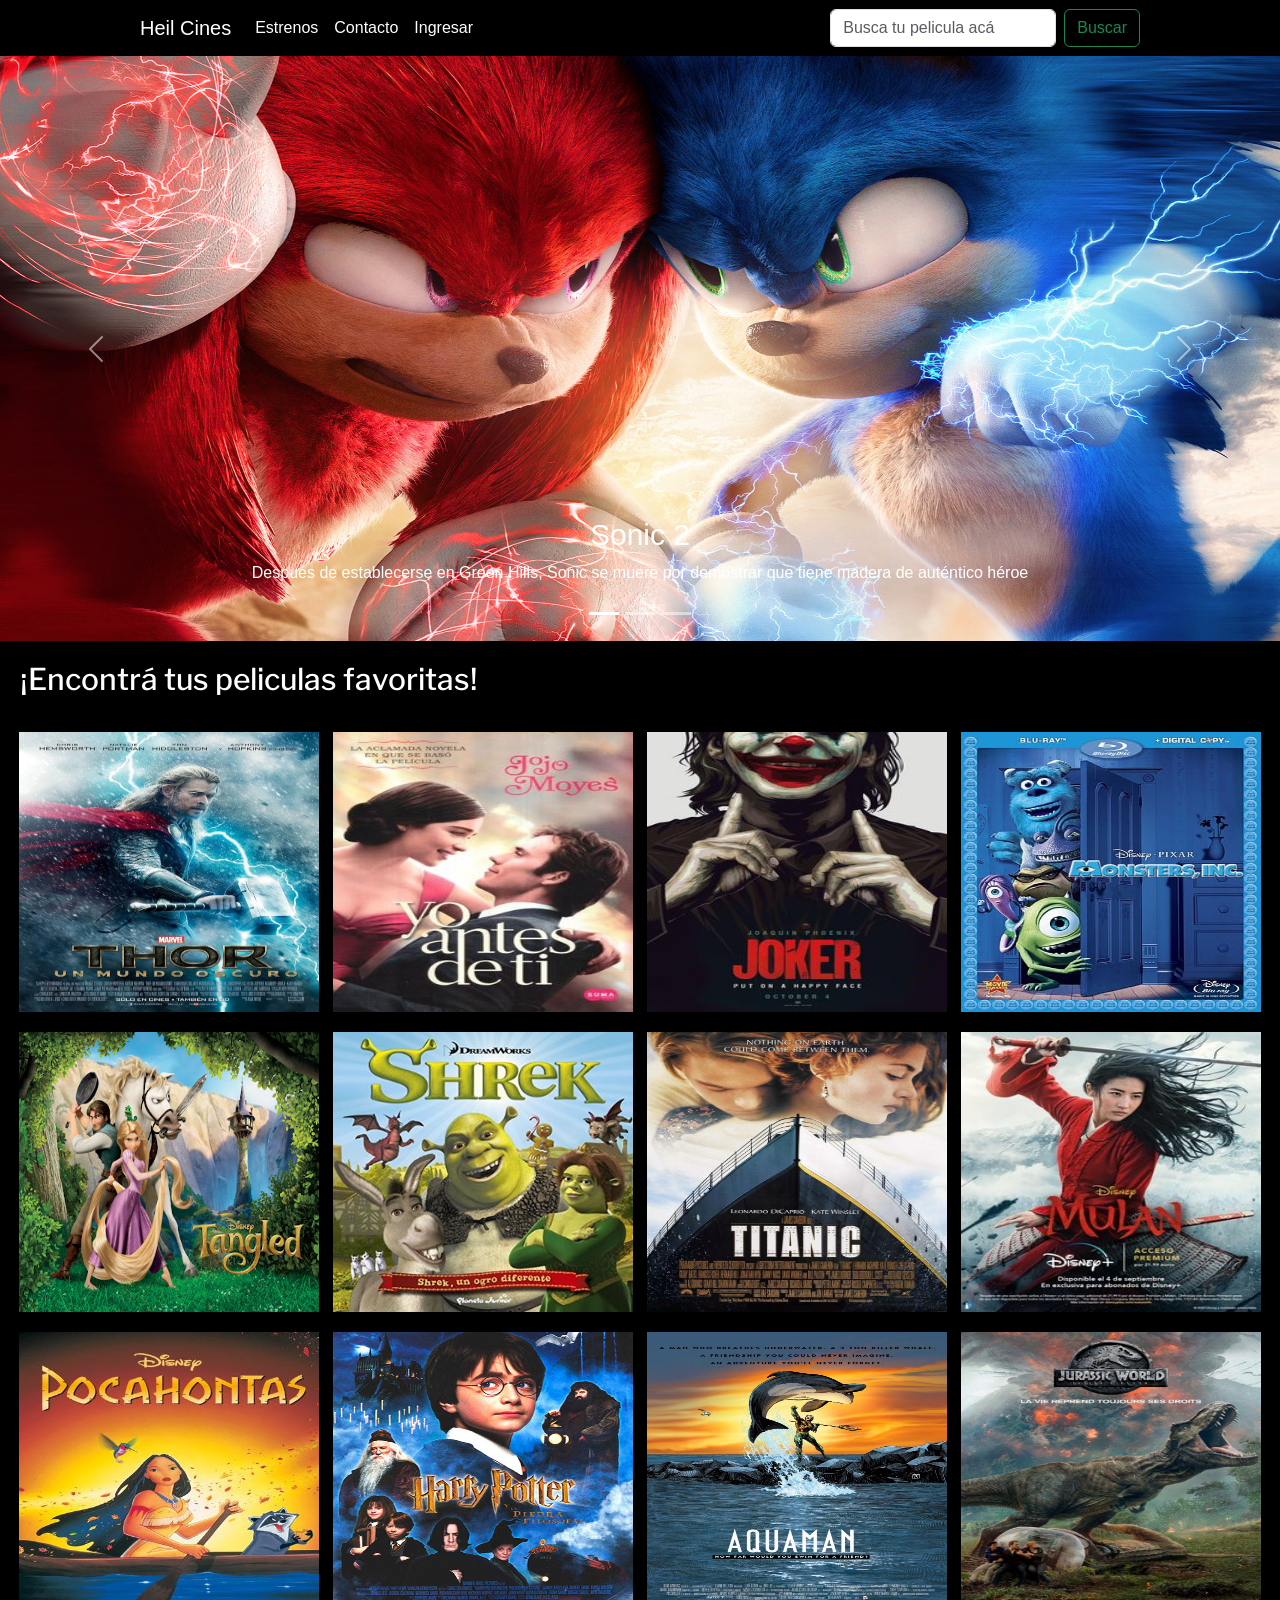
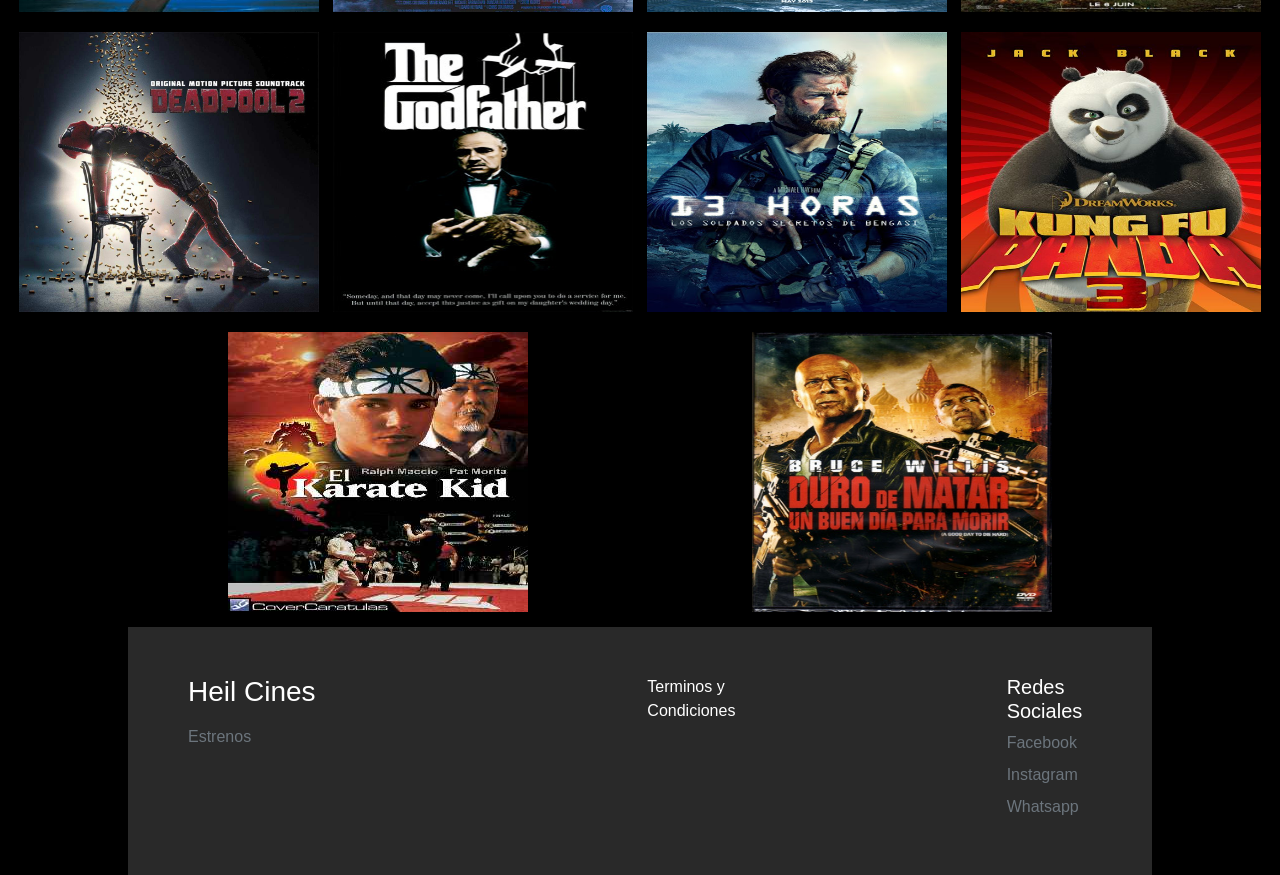
<file: index.html>
<!DOCTYPE html>
<html lang="en">
<head>
    <meta charset="UTF-8">
    <meta http-equiv="X-UA-Compatible" content="IE=edge">
    <meta name="viewport" content="width=device-width, initial-scale=1.0">

    <!----Keywords----->
    <meta name="Keywords" content="Cine, Cines, Peliculas, Estrenos, Comedia, Acción, Aventura, próximos estrenos, nuevas peliculas, proximos lanzamientos">


    <!-----Description----->
    <meta name="description" content="Este es el inicio de la página de Peliculas de Heil Cines">


    <!----- Link a estilos bootstrap------>
    <link href="https://cdn.jsdelivr.net/npm/bootstrap@5.1.3/dist/css/bootstrap.min.css" rel="stylesheet" integrity="sha384-1BmE4kWBq78iYhFldvKuhfTAU6auU8tT94WrHftjDbrCEXSU1oBoqyl2QvZ6jIW3" crossorigin="anonymous">


    <!-------Link a estilos propios------->
    <link rel="stylesheet" href="./css/style.css">

    <!---Favicon--->
    <link rel="icon" href="./img/HeilCines.png">


    <!----Title---->
    <title>Heil Cines - Inicio </title>
</head>
<body>
         <header>
            <nav class="navbar navbar-expand-lg navbar-dark bg-#000000">
                <div class="container-fluid">
                  <button class="navbar-toggler" type="button" data-bs-toggle="collapse" data-bs-target="#navbarTogglerDemo03" aria-controls="navbarTogglerDemo03" aria-expanded="false" aria-label="Toggle navigation">
                    <span class="navbar-toggler-icon"></span>
                  </button>
                  <div class="logo-top">
                  <a class="navbar-brand" href="index.html">Heil Cines</a>
                </div>
                  <div class="collapse navbar-collapse" id="navbarTogglerDemo03">
                    <ul class="navbar-nav me-auto mb-2 mb-lg-0">
                      <li class="nav-item">
                        <a class="nav-link active" aria-current="page" href="./pages/cartelera.html">Estrenos</a>
                      </li>
                      <li class="nav-item">
                        <a class="nav-link active" href="./pages/contacto.html">Contacto</a>
                      </li>
                      <li class="nav-item">
                        <a class="nav-link active" href="./pages/sesion.html">Ingresar</a>
                      </li>
                    </ul>
                    <form class="d-flex">
                      <input class="form-control me-2" type="search" placeholder="Busca tu pelicula acá" aria-label="Search">
                      <button class="btn btn-outline-success" type="submit">Buscar</button>
                    </form>
                  </div>
                </div>
              </nav>
        </header>
        

    <main>
        <div class="container-img">

        
            <div id="carouselExampleCaptions" class="carousel slide" data-bs-ride="carousel">
                <div class="carousel-indicators">
                <button type="button" data-bs-target="#carouselExampleCaptions" data-bs-slide-to="0" class="active" aria-current="true" aria-label="Slide 1"></button>
                <button type="button" data-bs-target="#carouselExampleCaptions" data-bs-slide-to="1" aria-label="Slide 2"></button>
                <button type="button" data-bs-target="#carouselExampleCaptions" data-bs-slide-to="2" aria-label="Slide 3"></button>
                </div>
                <div class="carousel-inner align-items-center justify-content-center">
                <div class="carousel-item active">
                    <img src="./img/sonic2.jpg" class="d-block w-100" alt="...">
                    <div class="carousel-caption">
                    <h5>Sonic 2</h5>
                    <p>Después de establecerse en Green Hills, Sonic se muere por demostrar que tiene madera de auténtico héroe</p>
                    </div>
                </div>
                <div class="carousel-item">
                    <img src="./img/batman-jpg.jpg" class="d-block w-100" alt="...">
                    <div class="carousel-caption d-none d-md-block">
                    <h5>Batman</h5>
                    <p>Cuando un asesino se dirige a la élite de Gotham con una serie de maquinaciones sádicas, un rastro de pistas crípticas envía Batman a una investigación en los bajos fondos.</p>
                    </div>
                </div>
                <div class="carousel-item">
                    <img src="./img/cangrejonegro-jpg.jpg" class="d-block w-100" alt="...">
                    <div class="carousel-caption d-none d-md-block">
                    <h5>Cangrejo Negro</h5>
                    <p>Para poner fin a una guerra apocalíptica y salvar a su hija, una soldado emprende una misión desesperada: transportar un cargamento ultrasecreto por un mar helado.</p>
                    </div>
                </div>
                </div>
                <button class="carousel-control-prev" type="button" data-bs-target="#carouselExampleCaptions" data-bs-slide="prev">
                <span class="carousel-control-prev-icon" aria-hidden="true"></span>
                <span class="visually-hidden">Previous</span>
                </button>
                <button class="carousel-control-next" type="button" data-bs-target="#carouselExampleCaptions" data-bs-slide="next">
                <span class="carousel-control-next-icon" aria-hidden="true"></span>
                <span class="visually-hidden">Next</span>
                </button>
            </div>
        </div>

        <section class="content1">
            <div>
                <h2>¡Encontrá tus peliculas favoritas!</h2>
            </div>
                <div class="peliculas1">
                
                    <img src="./img/thor.png" alt="Pelicula Thor">
                    <img src="./img/Yoantesdeti.jpg" alt="Pelicula Yo antes de ti">
                    <img src="./img/joker.jpg" alt="Pelicula Joker">
                    <img src="./img/monstersinc.jpg" alt="Pelicula Monster Inc">
                    <img src="./img/enredados.jpg" alt="Pelicula Enredados">
                    <img src="./img/shrek.jpg" alt="Pelicula Shrek">
                    <img src="./img/titanic.jpg" alt="Pelicula Titanic">
                    <img src="./img/mulan.jpg" alt="Pelicula Mulan">
                    <img src="./img/pocahontas.jpg" alt="Pelicula Pocahontas">
                    <img src="./img/harrypotter.jpg" alt="Pelicula Harry Potter">
                    <img src="./img/aquaman.jpg" alt="Pelicula Aquaman">
                    <img src="./img/jurassicwordl.jpg" alt="Pelicula JurassicWorld">
                    <img src="./img/deadpool2,jpg.jpg" alt="Pelicula Deadpool2">
                    <img src="./img/elpadrino.jpg" alt="Pelicula El Padrino">
                    <img src="./img/13horas.jpg" alt="Pelicula 13 horas">
                    <img src="./img/kungfupanda.jpg" alt="Pelicula Kung fu Panda">
                    <img src="./img/karatekid.jpg" alt="Pelicula Karatekid">
                    <img src="./img/durodematar.jpg" alt="Pelicula Duro de Matar">
                </div>
           

        </section>
    

    </main>
    <footer class="container-fluid">

        
        <div class="row p-5 bg-seconday text-white">

            <div class="col-xs-12 col-md-6 col-lg-4">
                <div class="logo">

                
                <p class="h3 mb-3">Heil Cines</p>
                <div class="mb-3">
                    <a class="text-secondary text-decoration-none" href="./pages/estrenos.html">Estrenos</a>
                </div>
            </div>
            </div>
            <div class="col-xs-12 col-md-6 col-lg-4">
                <div class="terminos">
                <a class="text-white text-decoration-none" href="#">Terminos y Condiciones</a>
            </div>
        </div>
            <div class="col-xs-12 col-md-6 col-lg-4">
                <div class="redes">
                <p class="h5">Redes Sociales</p>
                <div class="mb-2">
                    <a class="text-secondary text-decoration-none" href="https://www.facebook.com/" target="_blank">Facebook</a>
                
            </div>
                <div class="mb-2">
                    <a class="text-secondary text-decoration-none" href="https://www.instagram.com/" target="_blank">Instagram</a>
                </div>
                <div class="mb-2">
                    <a class="text-secondary text-decoration-none" href="https://web.whatsapp.com/" target="_blank">Whatsapp</a>
                </div>
            </div>
            </div>

        </div>
   

        
     </footer>


     <!-----Link a script de Bootstrap------>
     <script src="https://cdn.jsdelivr.net/npm/bootstrap@5.1.3/dist/js/bootstrap.bundle.min.js" integrity="sha384-ka7Sk0Gln4gmtz2MlQnikT1wXgYsOg+OMhuP+IlRH9sENBO0LRn5q+8nbTov4+1p" crossorigin="anonymous"></script>

</body>
</html>
</file>
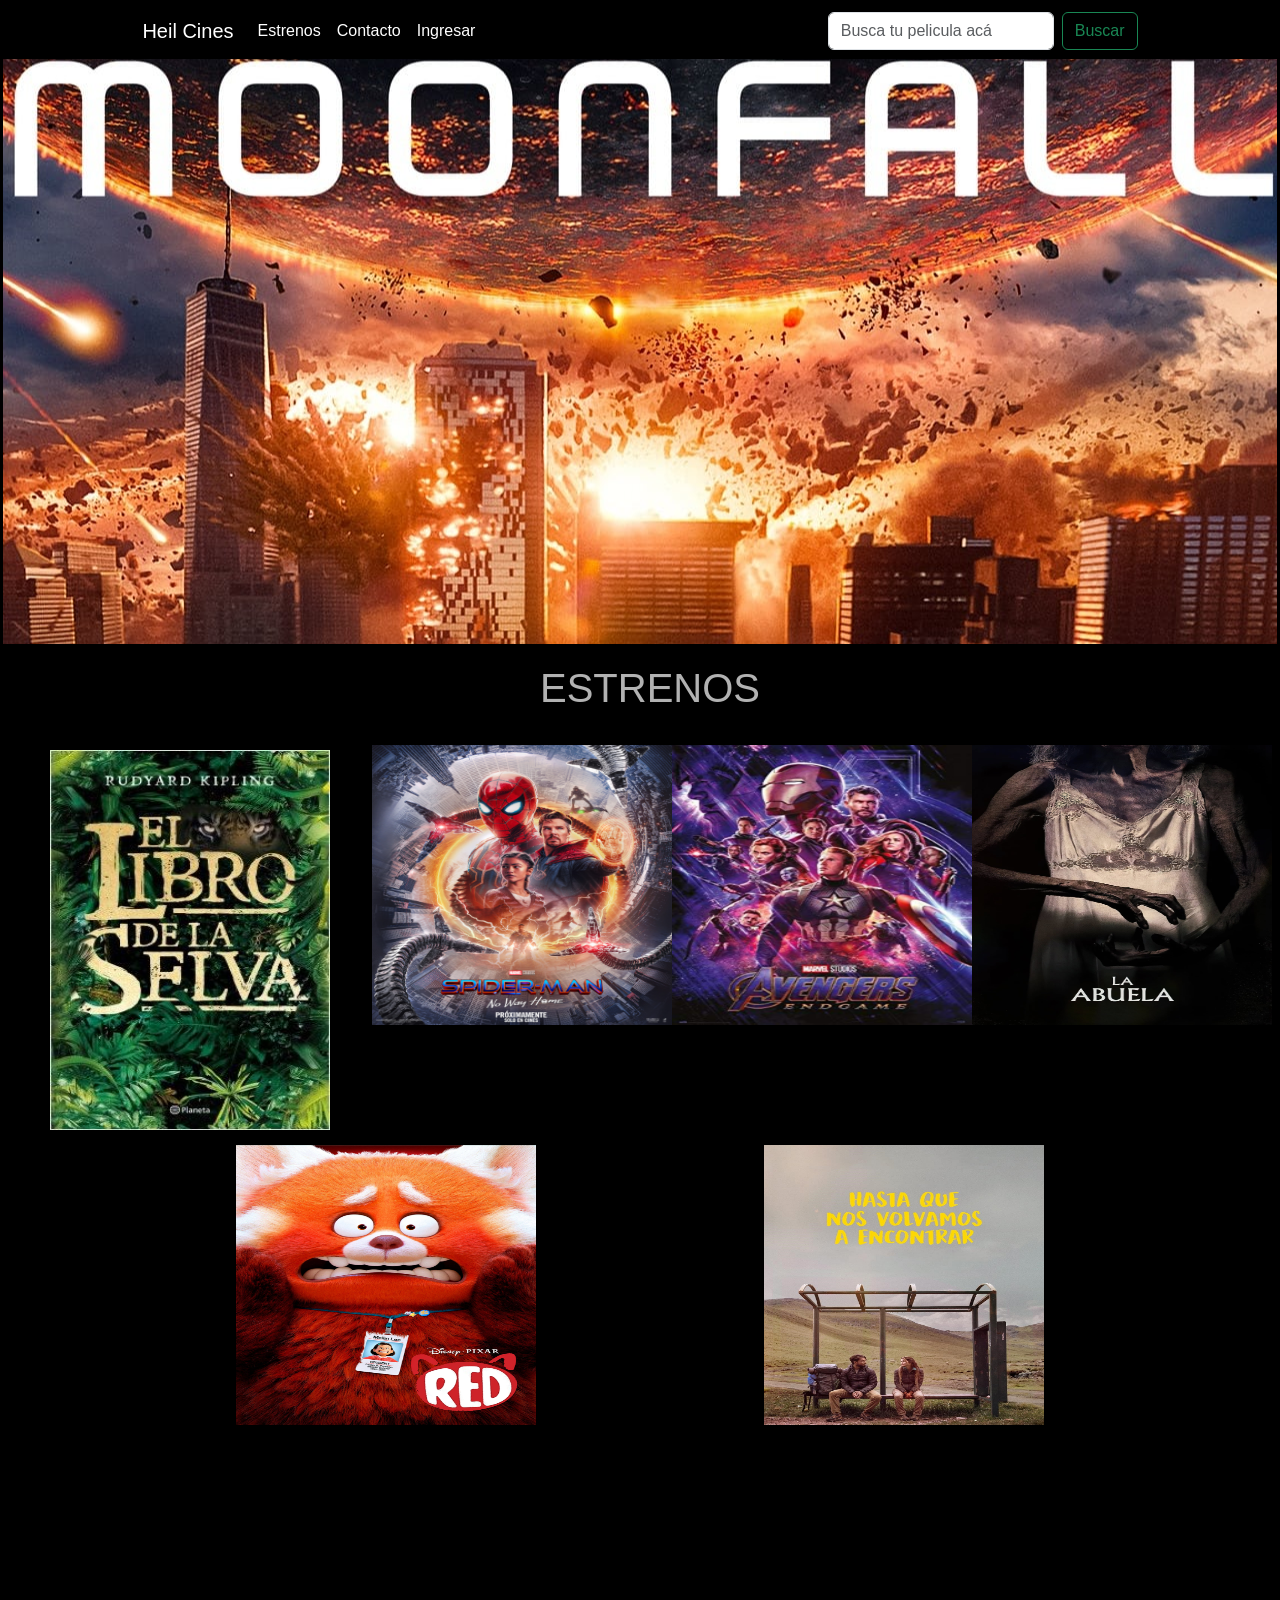
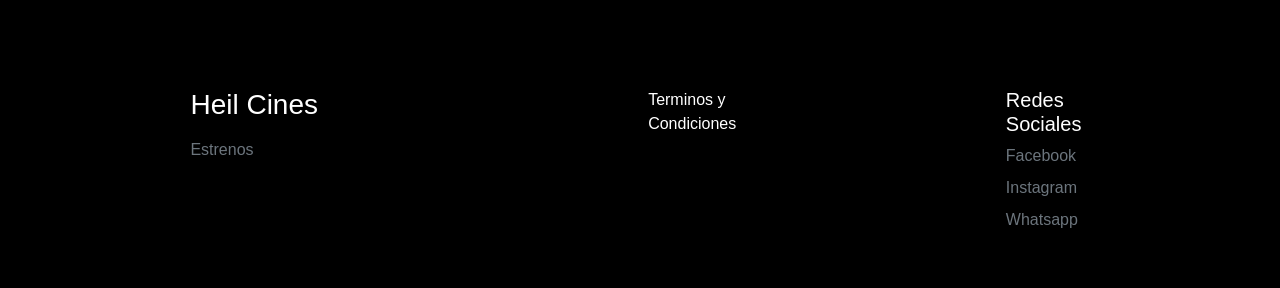
<file: pages/cartelera.html>
<!DOCTYPE html>
<html lang="en">
<head>
    <meta charset="UTF-8">
    <meta http-equiv="X-UA-Compatible" content="IE=edge">
    <meta name="viewport" content="width=device-width, initial-scale=1.0">
    <!----- Link a estilos bootstrap------>
    <link href="https://cdn.jsdelivr.net/npm/bootstrap@5.1.3/dist/css/bootstrap.min.css" rel="stylesheet" integrity="sha384-1BmE4kWBq78iYhFldvKuhfTAU6auU8tT94WrHftjDbrCEXSU1oBoqyl2QvZ6jIW3" crossorigin="anonymous">

    <!-----Link a estilos propios----->
    <link rel="stylesheet" href="../css/style.css">

    <!---Favicon--->
    <link rel="icon" href="./img/HeilCines.png">

    <!----Title---->
    <title>Heil Cines</title>
</head>
<body class="body-grid">
    <header>
        <nav class="navbar navbar-expand-lg navbar-dark bg-#000000">
            <div class="container-fluid">
              <button class="navbar-toggler" type="button" data-bs-toggle="collapse" data-bs-target="#navbarTogglerDemo03" aria-controls="navbarTogglerDemo03" aria-expanded="false" aria-label="Toggle navigation">
                <span class="navbar-toggler-icon"></span>
              </button>
              <div class="logo-top">
              <a class="navbar-brand" href="index.html">Heil Cines</a>
            </div>
              <div class="collapse navbar-collapse" id="navbarTogglerDemo03">
                <ul class="navbar-nav me-auto mb-2 mb-lg-0">
                  <li class="nav-item">
                    <a class="nav-link active" aria-current="page" href="./pages/estrenos.html">Estrenos</a>
                  </li>
                  <li class="nav-item">
                    <a class="nav-link active" href="./pages/contacto.html">Contacto</a>
                  </li>
                  <li class="nav-item">
                    <a class="nav-link active" href="./pages/sesion.html">Ingresar</a>
                  </li>
                </ul>
                <form class="d-flex">
                  <input class="form-control me-2" type="search" placeholder="Busca tu pelicula acá" aria-label="Search">
                  <button class="btn btn-outline-success" type="submit">Buscar</button>
                </form>
              </div>
            </div>
          </nav>
    </header>
    <div class="img-prin">
    </div>
    
    <div class="h1-estr">
        <h1>Estrenos</h1>    
      </div>

    <main>
      <section class="content1">
            <div class="peliculas1">
            
              <div class="estrenos">
                <a href="../pages/pelicula1.html">
                    <img src="../img/librodelaselva.jpg" alt="Portada Libro de la Selva" class="librodelaselva">
                </a>
                </div>
                <div>
                <a href="../pages/pelicula2.html">
                    <img src="../img/spiderman.png" alt="Portada Spiderman" class="spiderman">
                </a>
                </div>
                <div>
                <a class="avengers" href="../pages/pelicula3.html">
                <img src="../img/Avengers.png" alt="Portada Avengers">
                </a>
                </div>
                <div>
                <a class="la-abuela" href="../pages/pelicula4.html">
                <img src="../img/la-abuela.jpg" alt="Portada La Abuela">
                </a>
                </div>
                <div>
                <a class="red" href="../pages/pelicula5.html">
                <img src="../img/red.jpg" alt="Portada RED">
                </a>
                </div>
                <div>
                <a class="hastaque" href="../pages/pelicula6.html">
                <img src="../img/hastaque-jpg.jpg" alt="Portada Hasta que nos volvamos a encontrar">
                </a>
                </div>
              </div>
       

    </section>
</main>

<footer class="container-fluid">

        
    <div class="row p-5 bg-seconday text-white">

        <div class="col-xs-12 col-md-6 col-lg-4">
            <div class="logo">

            
            <p class="h3 mb-3">Heil Cines</p>
            <div class="mb-3">
                <a class="text-secondary text-decoration-none" href="./pages/estrenos.html">Estrenos</a>
            </div>
        </div>
        </div>
        <div class="col-xs-12 col-md-6 col-lg-4">
            <div class="terminos">
            <a class="text-white text-decoration-none" href="#">Terminos y Condiciones</a>
        </div>
    </div>
        <div class="col-xs-12 col-md-6 col-lg-4">
            <div class="redes">
            <p class="h5">Redes Sociales</p>
            <div class="mb-2">
                <a class="text-secondary text-decoration-none" href="https://www.facebook.com/" target="_blank">Facebook</a>
            
        </div>
            <div class="mb-2">
                <a class="text-secondary text-decoration-none" href="https://www.instagram.com/" target="_blank">Instagram</a>
            </div>
            <div class="mb-2">
                <a class="text-secondary text-decoration-none" href="https://web.whatsapp.com/" target="_blank">Whatsapp</a>
            </div>
        </div>
        </div>

    </div>


    
 </footer>

    <!-----Link a script de Bootstrap------>
    <script src="https://cdn.jsdelivr.net/npm/bootstrap@5.1.3/dist/js/bootstrap.bundle.min.js" integrity="sha384-ka7Sk0Gln4gmtz2MlQnikT1wXgYsOg+OMhuP+IlRH9sENBO0LRn5q+8nbTov4+1p" crossorigin="anonymous"></script>

</body>
</html>
</file>
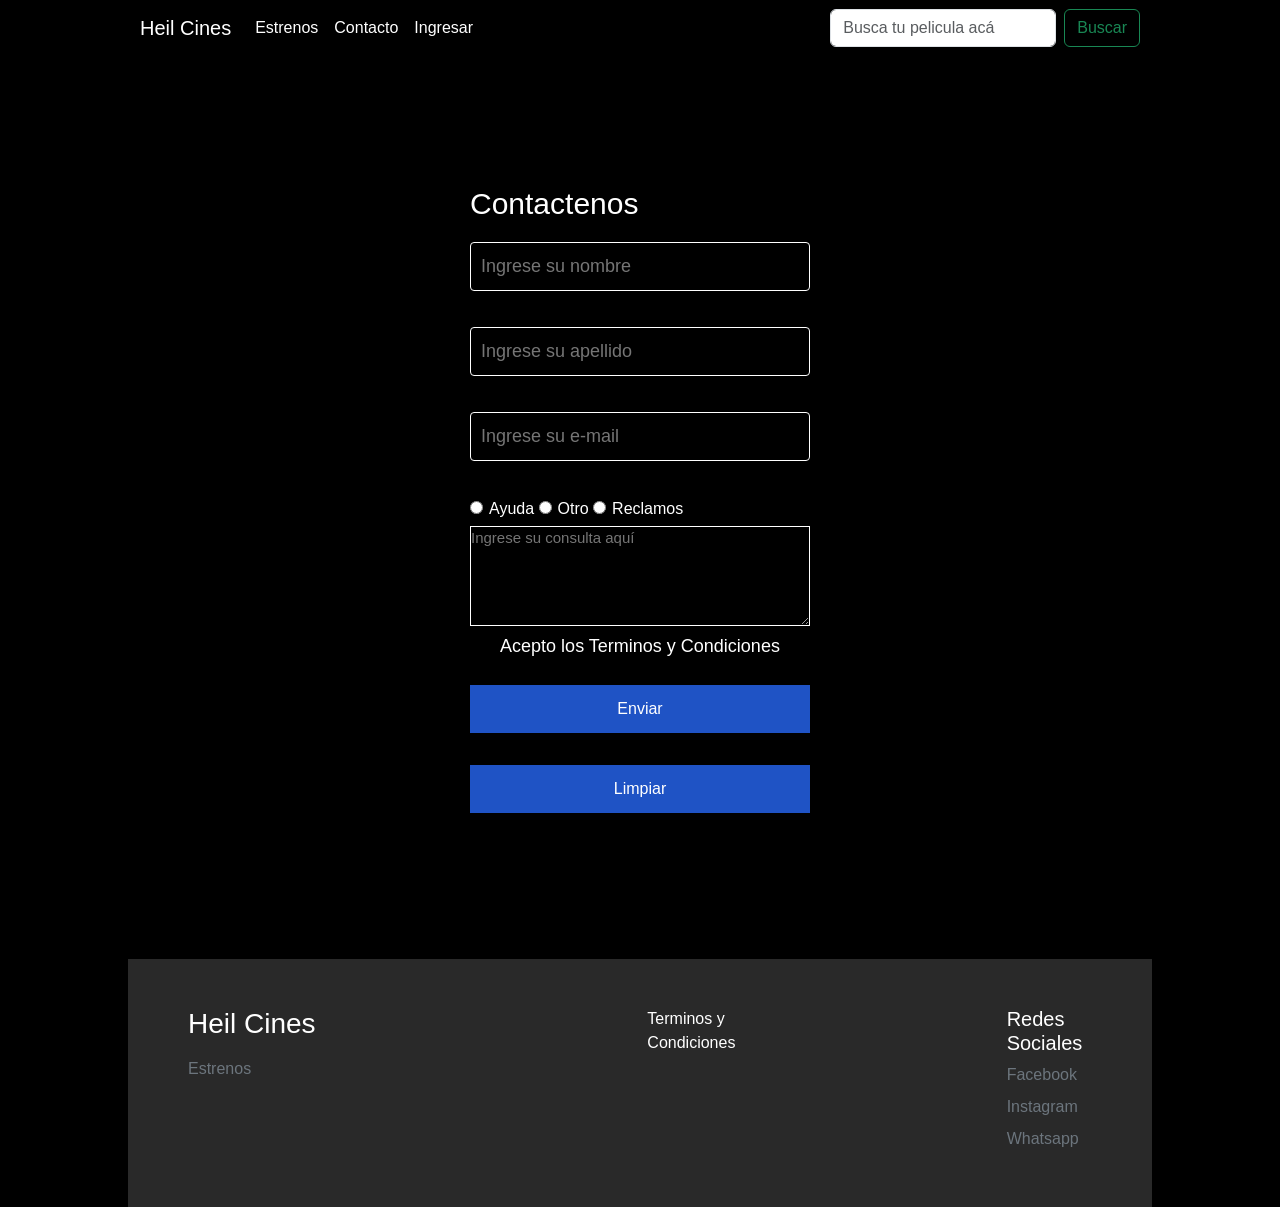
<file: pages/contacto.html>
<!DOCTYPE html>
<html lang="en">
<head>
    <meta charset="UTF-8">
    <meta http-equiv="X-UA-Compatible" content="IE=edge">
    <meta name="viewport" content="width=device-width, initial-scale=1.0">
     <!----- Link a estilos bootstrap------>
     <link href="https://cdn.jsdelivr.net/npm/bootstrap@5.1.3/dist/css/bootstrap.min.css" rel="stylesheet" integrity="sha384-1BmE4kWBq78iYhFldvKuhfTAU6auU8tT94WrHftjDbrCEXSU1oBoqyl2QvZ6jIW3" crossorigin="anonymous">

    <!-----Link a estilos propios----->
    <link rel="stylesheet" href="../css/style.css">


    <!---Favicon--->
    <link rel="icon" href="../img/HeilCines.png">

    <title>Heil Cines - Contacto</title>
</head>
<body class="body">
    <header>
        <nav class="navbar navbar-expand-lg navbar-dark bg-#000000">
            <div class="container-fluid">
              <button class="navbar-toggler" type="button" data-bs-toggle="collapse" data-bs-target="#navbarTogglerDemo03" aria-controls="navbarTogglerDemo03" aria-expanded="false" aria-label="Toggle navigation">
                <span class="navbar-toggler-icon"></span>
              </button>
              <div class="logo-top">
              <a class="navbar-brand" href="../index.html">Heil Cines</a>
            </div>
              <div class="collapse navbar-collapse" id="navbarTogglerDemo03">
                <ul class="navbar-nav me-auto mb-2 mb-lg-0">
                  <li class="nav-item">
                    <a class="nav-link active" aria-current="page" href="./cartelera.html">Estrenos</a>
                  </li>
                  <li class="nav-item">
                    <a class="nav-link active" href="./contacto.html">Contacto</a>
                  </li>
                  <li class="nav-item">
                    <a class="nav-link active" href="./sesion.html">Ingresar</a>
                  </li>
                </ul>
                <form class="d-flex">
                    <input class="form-control me-2" type="search" placeholder="Busca tu pelicula acá" aria-label="Search">
                    <button class="btn btn-outline-success" type="submit">Buscar</button>
                  </form>
              </div>
            </div>
          </nav>
    </header>
     <main class="contacto2">
        <div>
            
            <form class="form-contacto">
                <h2>Contactenos</h2>
                <input class="controls" type="text" name="Nombre" placeholder="Ingrese su nombre"></p>
                <input class="controls" type="text" name="Apellido" placeholder="Ingrese su apellido"></p>
                <input class="controls" type="text" name="E-mail" placeholder="Ingrese su e-mail"></p>
               
                <input class="opciones" type="radio" name="Motivoconsulta" value="Motivoconsulta">Ayuda</li>
                <input class="opciones" type="radio" name="Motivoconsulta" value="Motivoconsulta">Otro</li>
                <input class="opciones" type="radio" name="Motivoconsulta" value="Motivoconsulta">Reclamos</li>
            
                <textarea name="Consulta" id="" cols="30" rows="10" placeholder="Ingrese su consulta aquí" class="textarea"></textarea>
                <p>Acepto los <a href="#">Terminos y Condiciones</a> </p>
                <div class="enviar">
                    <input class="botons" type="submit" value="Enviar">
                    <input class="botons" type="reset" value="Limpiar">
                </div>
            </form>
        </div>
     </main>

     <div class="footer-gral">

     <footer class="container-fluid">
        
        <div class="row p-5 bg-seconday text-white">

            <div class="col-xs-12 col-md-6 col-lg-4">
                <div class="logo">

                
                <p class="h3 mb-3">Heil Cines</p>
                <div class="mb-3">
                    <a class="text-secondary text-decoration-none" href="./estrenos.html">Estrenos</a>
                </div>
            </div>
            </div>
            <div class="col-xs-12 col-md-6 col-lg-4">
                <div class="terminos">
                <a class="text-white text-decoration-none" href="#">Terminos y Condiciones</a>
            </div>
        </div>
            <div class="col-xs-12 col-md-6 col-lg-4">
                <div class="redes">
                <p class="h5">Redes Sociales</p>
                <div class="mb-2">
                    <a class="text-secondary text-decoration-none" href="https://www.facebook.com/" target="_blank">Facebook</a>
                
            </div>
                <div class="mb-2">
                    <a class="text-secondary text-decoration-none" href="https://www.instagram.com/" target="_blank">Instagram</a>
                </div>
                <div class="mb-2">
                    <a class="text-secondary text-decoration-none" href="https://web.whatsapp.com/" target="_blank">Whatsapp</a>
                </div>
            </div>
            </div>

        </div>
    
     </footer>
    </div>
    
     <!-----Link a script de Bootstrap------>
     <script src="https://cdn.jsdelivr.net/npm/bootstrap@5.1.3/dist/js/bootstrap.bundle.min.js" integrity="sha384-ka7Sk0Gln4gmtz2MlQnikT1wXgYsOg+OMhuP+IlRH9sENBO0LRn5q+8nbTov4+1p" crossorigin="anonymous"></script>



</body>
</html>
</file>
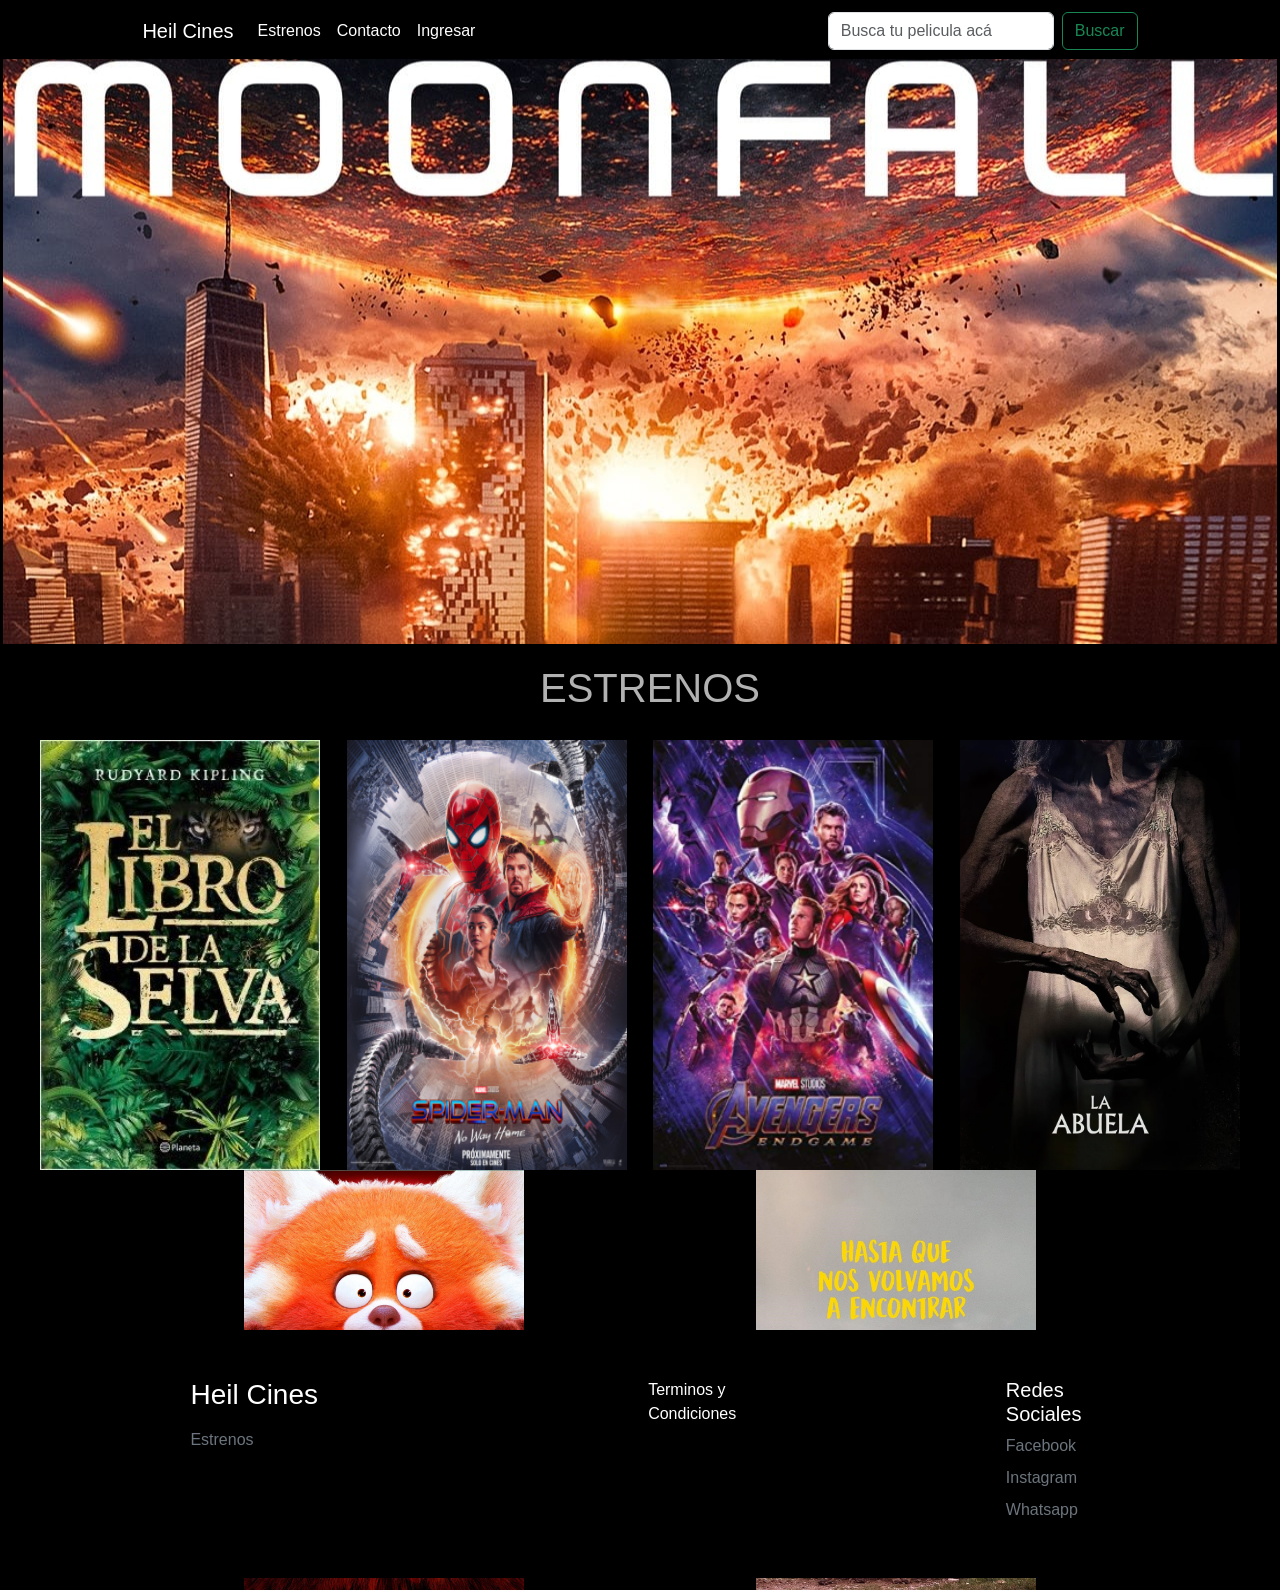
<file: pages/estrenos.html>
<!DOCTYPE html>
<html lang="en">
<head>
    <meta charset="UTF-8">
    <meta http-equiv="X-UA-Compatible" content="IE=edge">
    <meta name="viewport" content="width=device-width, initial-scale=1.0">
    <!----- Link a estilos bootstrap------>
    <link href="https://cdn.jsdelivr.net/npm/bootstrap@5.1.3/dist/css/bootstrap.min.css" rel="stylesheet" integrity="sha384-1BmE4kWBq78iYhFldvKuhfTAU6auU8tT94WrHftjDbrCEXSU1oBoqyl2QvZ6jIW3" crossorigin="anonymous">

    <!----Keywords----->
    <meta name="Keywords" content="Cine, Cines, Peliculas, Estrenos, Comedia, Acción, Aventura, próximos estrenos, nuevas peliculas, proximos lanzamientos, Libro de la selva, Spiderman, Avengers, La Abuela, Red">


    <!-----Description----->
    <meta name="description" content="Página de películas estrenos de Heil Cines">

    <!---Favicon--->
    <link rel="icon" href="../img/HeilCines.png">

    <!-----Link a estilos propios----->
    <link rel="stylesheet" href="../css/style.css">
    <title>Heil Cines - Estrenos</title>
</head>
<body class="body-grid">
    <header class="header-estr">
        <nav class="navbar navbar-expand-lg navbar-dark bg-#000000">
            <div class="container-fluid">
              <button class="navbar-toggler" type="button" data-bs-toggle="collapse" data-bs-target="#navbarTogglerDemo03" aria-controls="navbarTogglerDemo03" aria-expanded="false" aria-label="Toggle navigation">
                <span class="navbar-toggler-icon"></span>
              </button>
              <div class="logo-top">
              <a class="navbar-brand" href="../index.html">Heil Cines</a>
            </div>
              <div class="collapse navbar-collapse" id="navbarTogglerDemo03">
                <ul class="navbar-nav me-auto mb-2 mb-lg-0">
                  <li class="nav-item">
                    <a class="nav-link active" aria-current="page" href="./estrenos.html">Estrenos</a>
                  </li>
                  <li class="nav-item">
                    <a class="nav-link active" href="./contacto.html">Contacto</a>
                  </li>
                  <li class="nav-item">
                    <a class="nav-link active" href="./sesion.html">Ingresar</a>
                  </li>
                </ul>
                <form class="d-flex">
                  <input class="form-control me-2" type="search" placeholder="Busca tu pelicula acá" aria-label="Search">
                  <button class="btn btn-outline-success" type="submit">Buscar</button>
                </form>
              </div>
            </div>
          </nav>
    </header>

    <div class="img-prin">
    </div>
    <div class="h1-estr">
      <h1>Estrenos</h1>    
    </div>
    <main class="estrenos">
     
            <div class="estrenos">
              <div>
              <a href="../pages/pelicula1.html">
                  <img src="../img/librodelaselva.jpg" alt="Portada Libro de la Selva" class="librodelaselva">
              </a>
              </div>
              <div>
              <a href="../pages/pelicula2.html">
                  <img src="../img/spiderman.png" alt="Portada Spiderman" class="spiderman">
              </a>
              </div>
              <div>
              <a class="avengers" href="../pages/pelicula3.html">
              <img src="../img/Avengers.png" alt="Portada Avengers">
              </a>
              </div>
              <div>
              <a class="la-abuela" href="../pages/pelicula4.html">
              <img src="../img/la-abuela.jpg" alt="Portada La Abuela">
              </a>
              </div>
              <div>
              <a class="red" href="../pages/pelicula5.html">
              <img src="../img/red.jpg" alt="Portada Dragon Ball Z">
              </a>
              </div>
              <div>
              <a class="hastaque" href="../pages/pelicula6.html">
              <img src="../img/hastaque-jpg.jpg" alt="Portada Yo antes de Ti">
              </a>
              </div>
            </div>
    </main>


    <div>
    <footer class="container-fluid">
        
        <div class="row p-5 bg-seconday text-white">

            <div class="col-xs-12 col-md-6 col-lg-4">
                <div class="logo">

                
                <p class="h3 mb-3">Heil Cines</p>
                <div class="mb-3">
                    <a class="text-secondary text-decoration-none" href="./estrenos.html">Estrenos</a>
                </div>
            </div>
            </div>
            <div class="col-xs-12 col-md-6 col-lg-4">
                <div class="terminos">
                <a class="text-white text-decoration-none" href="#">Terminos y Condiciones</a>
            </div>
        </div>
            <div class="col-xs-12 col-md-6 col-lg-4">
                <div class="redes">
                <p class="h5">Redes Sociales</p>
                <div class="mb-2">
                    <a class="text-secondary text-decoration-none" href="https://www.facebook.com/" target="_blank">Facebook</a>
                
            </div>
                <div class="mb-2">
                    <a class="text-secondary text-decoration-none" href="https://www.instagram.com/" target="_blank">Instagram</a>
                </div>
                <div class="mb-2">
                    <a class="text-secondary text-decoration-none" href="https://web.whatsapp.com/" target="_blank">Whatsapp</a>
                </div>
            </div>
            </div>

        </div>

        
     </footer>
    </div>







    
    <!-----Link a script de Bootstrap------>
    <script src="https://cdn.jsdelivr.net/npm/bootstrap@5.1.3/dist/js/bootstrap.bundle.min.js" integrity="sha384-ka7Sk0Gln4gmtz2MlQnikT1wXgYsOg+OMhuP+IlRH9sENBO0LRn5q+8nbTov4+1p" crossorigin="anonymous"></script>
</body>
</html>
</file>
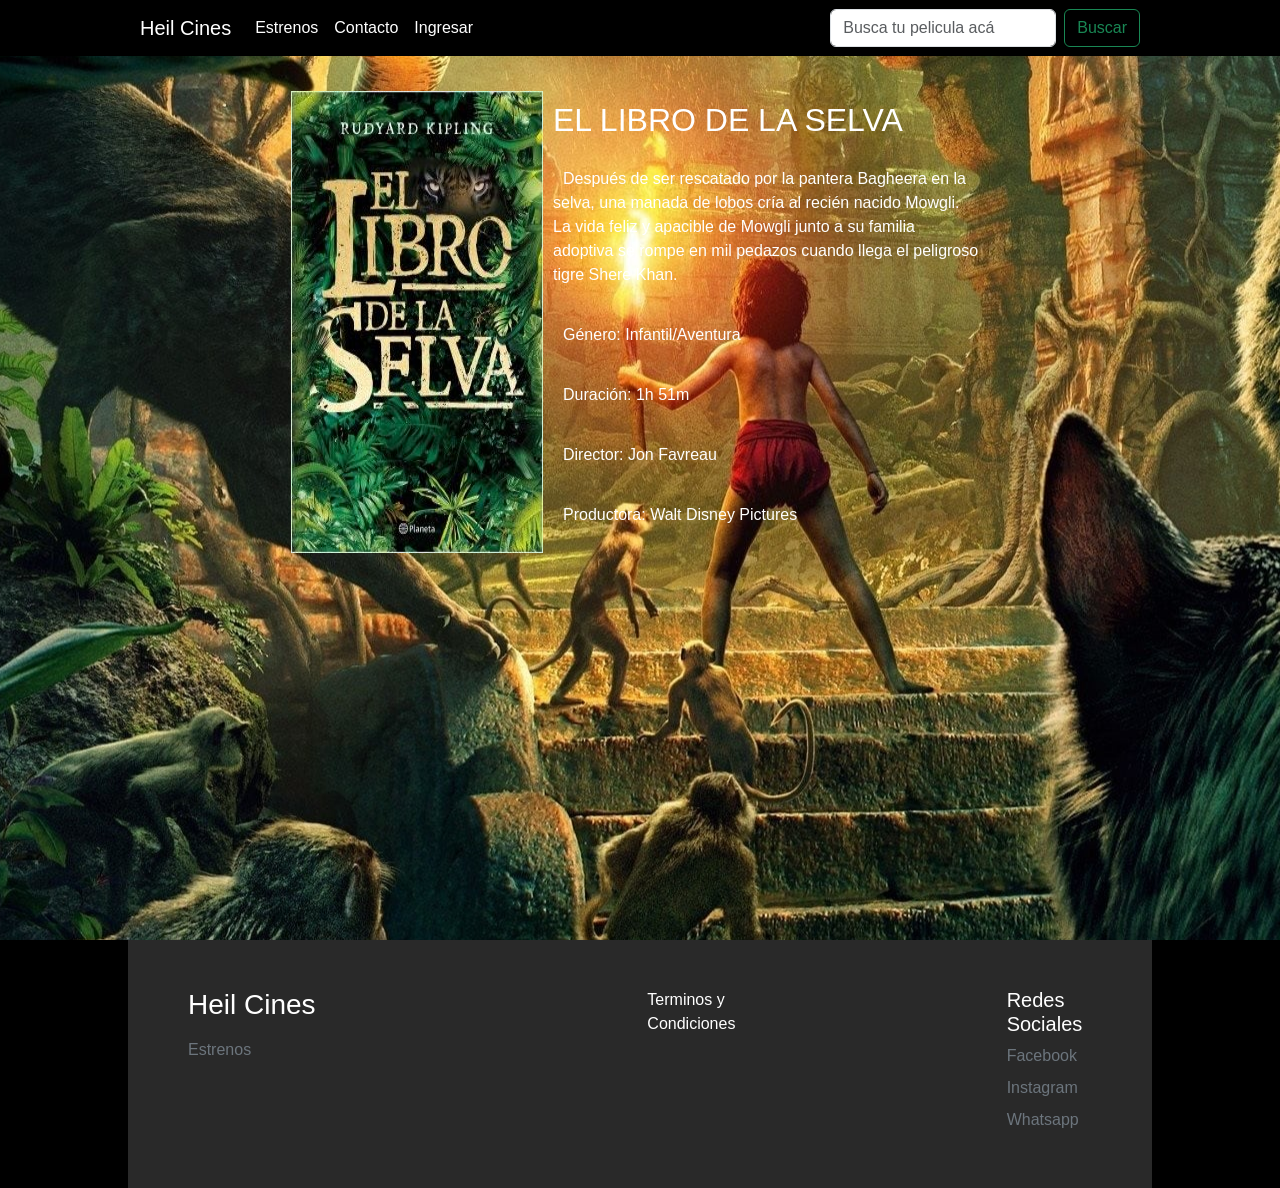
<file: pages/pelicula1.html>
<!DOCTYPE html>
<html lang="en">
<head>
    <meta charset="UTF-8">
    <meta http-equiv="X-UA-Compatible" content="IE=edge">
    <meta name="viewport" content="width=device-width, initial-scale=1.0">


     <!----Keywords----->
     <meta name="Keywords" content="Cine, Cines, Peliculas, Estreno, Acción, Aventura, Infantil, Libro de la Selva, Mowgli, Bagheera, Baloo, Sherkan, Shere Khan ">


     <!-----Description----->
     <meta name="description" content="Página de película estreno Libro de la Selva">
 
     <!---Favicon--->
     <link rel="icon" href="../img/HeilCines.png">



     <!----- Link a estilos bootstrap------>
     <link href="https://cdn.jsdelivr.net/npm/bootstrap@5.1.3/dist/css/bootstrap.min.css" rel="stylesheet" integrity="sha384-1BmE4kWBq78iYhFldvKuhfTAU6auU8tT94WrHftjDbrCEXSU1oBoqyl2QvZ6jIW3" crossorigin="anonymous">

    <!-----Link a estilos propios----->
    <link rel="stylesheet" href="../css/style.css">


    <title>Heil Cines - Libro de la Selva</title>
</head>
<body>
    <header>
        <nav class="navbar navbar-expand-lg navbar-dark bg-#000000">
            <div class="container-fluid">
              <button class="navbar-toggler" type="button" data-bs-toggle="collapse" data-bs-target="#navbarTogglerDemo03" aria-controls="navbarTogglerDemo03" aria-expanded="false" aria-label="Toggle navigation">
                <span class="navbar-toggler-icon"></span>
              </button>
              <div class="logo-top">
              <a class="navbar-brand" href="../index.html">Heil Cines</a>
            </div>
              <div class="collapse navbar-collapse" id="navbarTogglerDemo03">
                <ul class="navbar-nav me-auto mb-2 mb-lg-0">
                  <li class="nav-item">
                    <a class="nav-link active" aria-current="page" href="./cartelera.html">Estrenos</a>
                  </li>
                  <li class="nav-item">
                    <a class="nav-link active" href="./contacto.html">Contacto</a>
                  </li>
                  <li class="nav-item">
                    <a class="nav-link active" href="./sesion.html">Ingresar</a>
                  </li>
                </ul>
                <form class="d-flex">
                    <input class="form-control me-2" type="search" placeholder="Busca tu pelicula acá" aria-label="Search">
                    <button class="btn btn-outline-success" type="submit">Buscar</button>
                  </form>
              </div>
            </div>
          </nav>
    </header>
    <main class="main-peli1">
        <div class="mid-peli1">
            <div class="peli1">
                <img src="../img/librodelaselva.jpg" alt="Portada Libro de la Selva">
                <div>
                    <h2>El Libro de la Selva</h2> 
                    <p>Después de ser rescatado por la pantera Bagheera en la selva, una manada de lobos cría al recién nacido Mowgli. La vida feliz y apacible de Mowgli junto a su familia adoptiva se rompe en mil pedazos cuando llega el peligroso tigre Shere Khan.</p>
                    <p>Género: Infantil/Aventura </p>
                    <p>Duración: 1h 51m</p>
                    <p>Director: Jon Favreau</p>
                    <p>Productora: Walt Disney Pictures</p>
                </div>
            </div>
            <div class="iframe-peli1">
                <iframe width="560" height="315" src="https://www.youtube.com/embed/tOq5_auGsQA" title="YouTube video player" frameborder="0" allow="accelerometer; autoplay; clipboard-write; encrypted-media; gyroscope; picture-in-picture" allowfullscreen></iframe>
            </div>
        </div>
    </main>
    <footer class="container-fluid">
        
        <div class="row p-5 bg-seconday text-white">

            <div class="col-xs-12 col-md-6 col-lg-4">
                <div class="logo">

                
                <p class="h3 mb-3">Heil Cines</p>
                <div class="mb-3">
                    <a class="text-secondary text-decoration-none" href="./estrenos.html">Estrenos</a>
                </div>
            </div>
            </div>
            <div class="col-xs-12 col-md-6 col-lg-4">
                <div class="terminos">
                <a class="text-white text-decoration-none" href="#">Terminos y Condiciones</a>
            </div>
        </div>
            <div class="col-xs-12 col-md-6 col-lg-4">
                <div class="redes">
                <p class="h5">Redes Sociales</p>
                <div class="mb-2">
                    <a class="text-secondary text-decoration-none" href="https://www.facebook.com/" target="_blank">Facebook</a>
                
            </div>
                <div class="mb-2">
                    <a class="text-secondary text-decoration-none" href="https://www.instagram.com/" target="_blank">Instagram</a>
                </div>
                <div class="mb-2">
                    <a class="text-secondary text-decoration-none" href="https://web.whatsapp.com/" target="_blank">Whatsapp</a>
                </div>
            </div>
            </div>

        </div>

        
     </footer>

    <!-----Link a script de Bootstrap------>
    <script src="https://cdn.jsdelivr.net/npm/bootstrap@5.1.3/dist/js/bootstrap.bundle.min.js" integrity="sha384-ka7Sk0Gln4gmtz2MlQnikT1wXgYsOg+OMhuP+IlRH9sENBO0LRn5q+8nbTov4+1p" crossorigin="anonymous"></script>


</body>
</html>
</file>
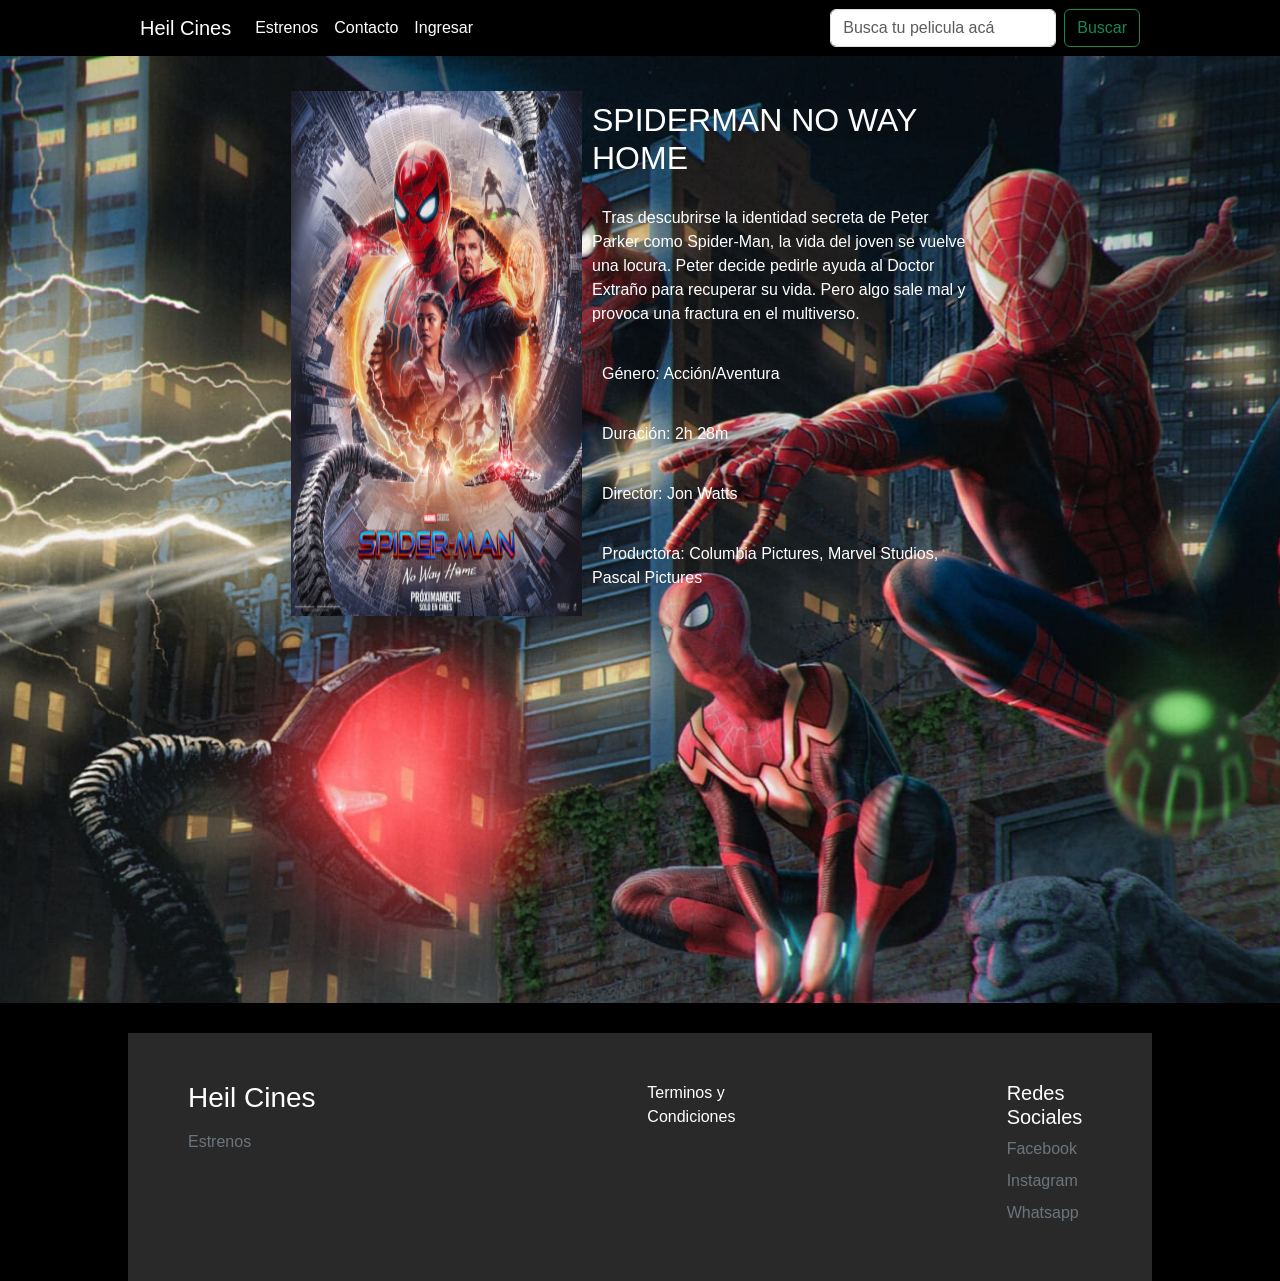
<file: pages/pelicula2.html>
<!DOCTYPE html>
<html lang="en">
<head>
    <meta charset="UTF-8">
    <meta http-equiv="X-UA-Compatible" content="IE=edge">
    <meta name="viewport" content="width=device-width, initial-scale=1.0">


     <!----Keywords----->
     <meta name="Keywords" content="Cine, Cines, Peliculas, Estreno, Acción, Aventura, Spiderman, No way Home, Peter Parker, Spider-Man, Doctor Extraño, Doctor Strange, Sin camino a casa,">


     <!-----Description----->
     <meta name="description" content="Página de película estreno Spider-Man: No way Home">
 
     <!---Favicon--->
     <link rel="icon" href="../img/HeilCines.png">



     <!----- Link a estilos bootstrap------>
     <link href="https://cdn.jsdelivr.net/npm/bootstrap@5.1.3/dist/css/bootstrap.min.css" rel="stylesheet" integrity="sha384-1BmE4kWBq78iYhFldvKuhfTAU6auU8tT94WrHftjDbrCEXSU1oBoqyl2QvZ6jIW3" crossorigin="anonymous">


    <!-----Link a estilos propios----->
    <link rel="stylesheet" href="../css/style.css">
    <title>Heil Cines - Spiderman: No way Home</title>
</head>
<body>
    <header>
        <nav class="navbar navbar-expand-lg navbar-dark bg-#000000">
            <div class="container-fluid">
              <button class="navbar-toggler" type="button" data-bs-toggle="collapse" data-bs-target="#navbarTogglerDemo03" aria-controls="navbarTogglerDemo03" aria-expanded="false" aria-label="Toggle navigation">
                <span class="navbar-toggler-icon"></span>
              </button>
              <div class="logo-top">
              <a class="navbar-brand" href="../index.html">Heil Cines</a>
            </div>
              <div class="collapse navbar-collapse" id="navbarTogglerDemo03">
                <ul class="navbar-nav me-auto mb-2 mb-lg-0">
                  <li class="nav-item">
                    <a class="nav-link active" aria-current="page" href="./cartelera.html">Estrenos</a>
                  </li>
                  <li class="nav-item">
                    <a class="nav-link active" href="./contacto.html">Contacto</a>
                  </li>
                  <li class="nav-item">
                    <a class="nav-link active" href="./sesion.html">Ingresar</a>
                  </li>
                </ul>
                <form class="d-flex">
                    <input class="form-control me-2" type="search" placeholder="Busca tu pelicula acá" aria-label="Search">
                    <button class="btn btn-outline-success" type="submit">Buscar</button>
                  </form>
              </div>
            </div>
          </nav>
    </header>
     <main class="main-peli2">
        <div class="mid-peli2">
            <div class="peli2">
                    <img src="../img/spiderman.png" alt="">
                    <div>
                    <h2>Spiderman No Way Home</h2>
                    <p>Tras descubrirse la identidad secreta de Peter Parker como Spider-Man, la vida del joven se vuelve una locura. Peter decide pedirle ayuda al Doctor Extraño para recuperar su vida. Pero algo sale mal y provoca una fractura en el multiverso.</p>
                    <p>Género: Acción/Aventura </p>
                    <p>Duración: 2h 28m</p>
                    <p>Director: Jon Watts</p>
                    <p>Productora: Columbia Pictures, Marvel Studios, Pascal Pictures</p>
                    </div>
                </div>
                    <div class="iframe-peli2">
                        <iframe width="560" height="315" src="https://www.youtube.com/embed/r6t0czGbuGI" title="YouTube video player" frameborder="0" allow="accelerometer; autoplay; clipboard-write; encrypted-media; gyroscope; picture-in-picture" allowfullscreen></iframe>
                    </div>
            </div>
        </div>
     </main>
     <footer class="container-fluid">
        
        <div class="row p-5 bg-seconday text-white">

            <div class="col-xs-12 col-md-6 col-lg-4">
                <div class="logo">

                
                <p class="h3 mb-3">Heil Cines</p>
                <div class="mb-3">
                    <a class="text-secondary text-decoration-none" href="./estrenos.html">Estrenos</a>
                </div>
            </div>
            </div>
            <div class="col-xs-12 col-md-6 col-lg-4">
                <div class="terminos">
                <a class="text-white text-decoration-none" href="#">Terminos y Condiciones</a>
            </div>
        </div>
            <div class="col-xs-12 col-md-6 col-lg-4">
                <div class="redes">
                <p class="h5">Redes Sociales</p>
                <div class="mb-2">
                    <a class="text-secondary text-decoration-none" href="https://www.facebook.com/" target="_blank">Facebook</a>
                
            </div>
                <div class="mb-2">
                    <a class="text-secondary text-decoration-none" href="https://www.instagram.com/" target="_blank">Instagram</a>
                </div>
                <div class="mb-2">
                    <a class="text-secondary text-decoration-none" href="https://web.whatsapp.com/" target="_blank">Whatsapp</a>
                </div>
            </div>
            </div>

        </div>

        
     </footer>
    
     <!-----Link a script de Bootstrap------>
     <script src="https://cdn.jsdelivr.net/npm/bootstrap@5.1.3/dist/js/bootstrap.bundle.min.js" integrity="sha384-ka7Sk0Gln4gmtz2MlQnikT1wXgYsOg+OMhuP+IlRH9sENBO0LRn5q+8nbTov4+1p" crossorigin="anonymous"></script>



</body>
</html>
</file>
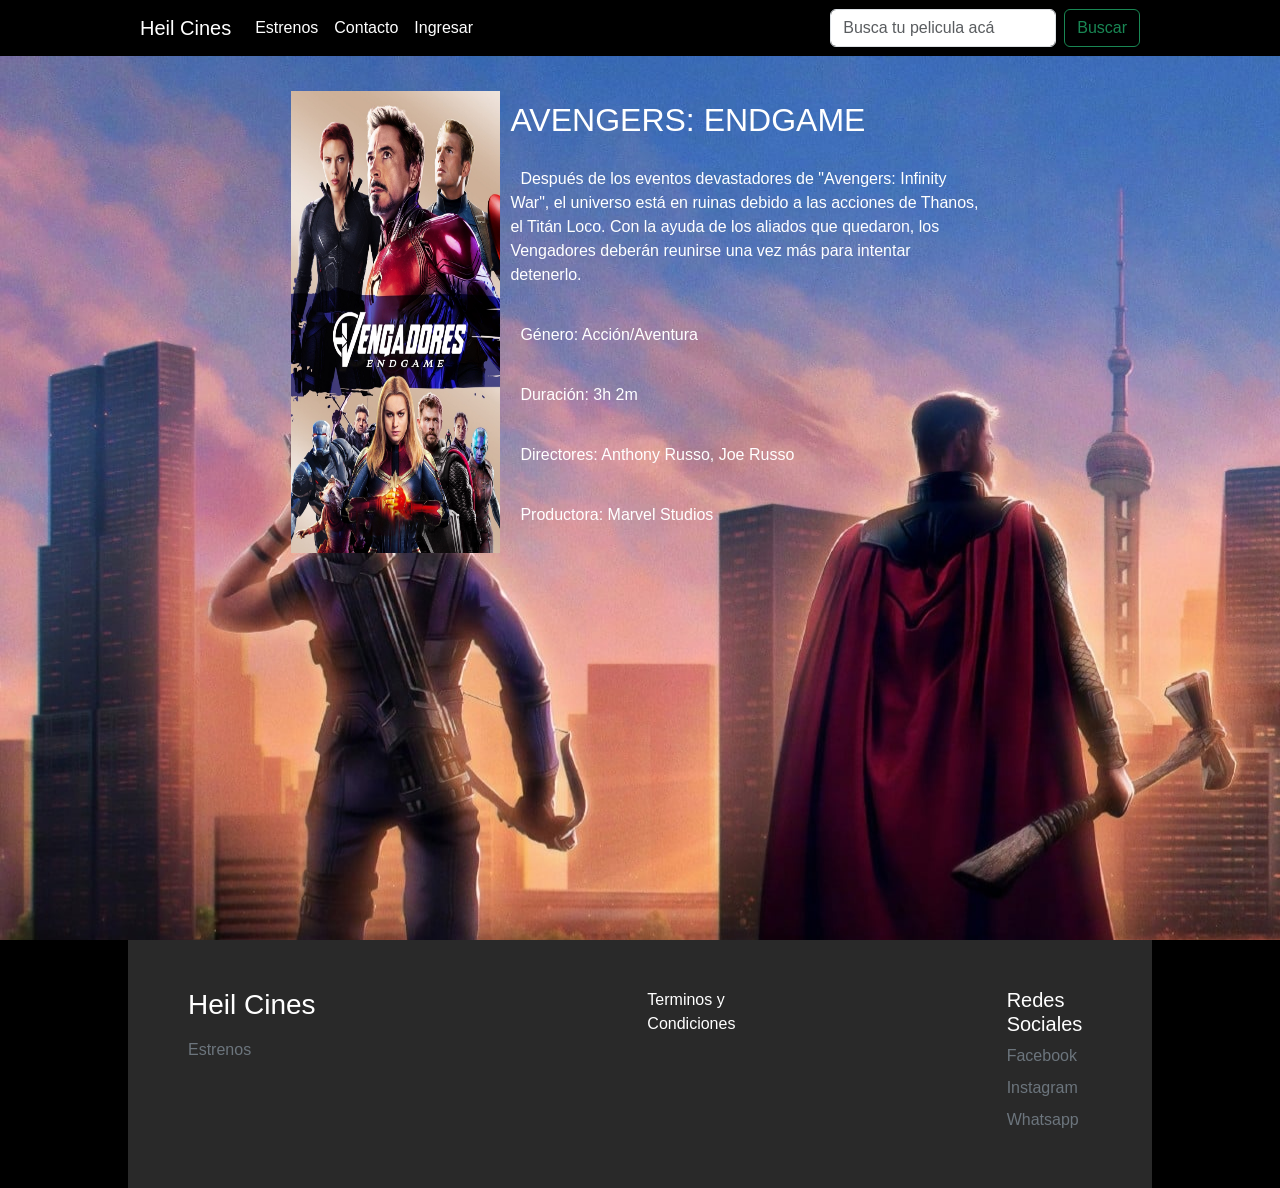
<file: pages/pelicula3.html>
<!DOCTYPE html>
<html lang="en">
<head>
    <meta charset="UTF-8">
    <meta http-equiv="X-UA-Compatible" content="IE=edge">
    <meta name="viewport" content="width=device-width, initial-scale=1.0">


     <!----Keywords----->
     <meta name="Keywords" content="Cine, Cines, Peliculas, Estreno, Acción, Aventura, Avengers, Vengadores, Iron-Man, Ironman, Infinity War, Thanos, Marvel, Titán Loco, ENDGAME, Avengers ENDGAME">


     <!-----Description----->
     <meta name="description" content="Página de película estreno AVENGERS: ENDGAME">
 
     <!---Favicon--->
     <link rel="icon" href="../img/HeilCines.png">




    <!----- Link a estilos bootstrap------>
    <link href="https://cdn.jsdelivr.net/npm/bootstrap@5.1.3/dist/css/bootstrap.min.css" rel="stylesheet" integrity="sha384-1BmE4kWBq78iYhFldvKuhfTAU6auU8tT94WrHftjDbrCEXSU1oBoqyl2QvZ6jIW3" crossorigin="anonymous">


    <!-----Link a estilos propios----->
    <link rel="stylesheet" href="../css/style.css">
    <title>Heil Cines - Avengers: ENDGAME</title>
</head>
<body class="body-peli">
    <header>
        <nav class="navbar navbar-expand-lg navbar-dark bg-#000000">
            <div class="container-fluid">
              <button class="navbar-toggler" type="button" data-bs-toggle="collapse" data-bs-target="#navbarTogglerDemo03" aria-controls="navbarTogglerDemo03" aria-expanded="false" aria-label="Toggle navigation">
                <span class="navbar-toggler-icon"></span>
              </button>
              <div class="logo-top">
              <a class="navbar-brand" href="../index.html">Heil Cines</a>
            </div>
              <div class="collapse navbar-collapse" id="navbarTogglerDemo03">
                <ul class="navbar-nav me-auto mb-2 mb-lg-0">
                  <li class="nav-item">
                    <a class="nav-link active" aria-current="page" href="./cartelera.html">Estrenos</a>
                  </li>
                  <li class="nav-item">
                    <a class="nav-link active" href="./contacto.html">Contacto</a>
                  </li>
                  <li class="nav-item">
                    <a class="nav-link active" href="./sesion.html">Ingresar</a>
                  </li>
                </ul>
                <form class="d-flex">
                    <input class="form-control me-2" type="search" placeholder="Busca tu pelicula acá" aria-label="Search">
                    <button class="btn btn-outline-success" type="submit">Buscar</button>
                  </form>
              </div>
            </div>
          </nav>
    </header>
    <main class="main-peli3">
        <div class="mid-peli">
            <div class="peli">
                <img src="../img/avengers-logo.jpg" alt="Portada Avengers: End Game">
                <div>
                    <h2>Avengers: Endgame</h2> 
                    <p>Después de los eventos devastadores de "Avengers: Infinity War", el universo está en ruinas debido a las acciones de Thanos, el Titán Loco. Con la ayuda de los aliados que quedaron, los Vengadores deberán reunirse una vez más para intentar detenerlo.</p>
                    <p>Género: 	Acción/Aventura</p>
                    <p>Duración: 3h 2m</p>
                    <p>Directores: Anthony Russo, Joe Russo</p>
                    <p>Productora: Marvel Studios</p>
                </div>
            </div>
            <div class="iframe-peli">
                <iframe width="560" height="315" src="https://www.youtube.com/embed/znk2OICHbjY" title="YouTube video player" frameborder="0" allow="accelerometer; autoplay; clipboard-write; encrypted-media; gyroscope; picture-in-picture" allowfullscreen></iframe>
            </div>
        </div>
    </main>
    <footer class="container-fluid">
        
        <div class="row p-5 bg-seconday text-white">

            <div class="col-xs-12 col-md-6 col-lg-4">
                <div class="logo">

                
                <p class="h3 mb-3">Heil Cines</p>
                <div class="mb-3">
                    <a class="text-secondary text-decoration-none" href="./estrenos.html">Estrenos</a>
                </div>
            </div>
            </div>
            <div class="col-xs-12 col-md-6 col-lg-4">
                <div class="terminos">
                <a class="text-white text-decoration-none" href="#">Terminos y Condiciones</a>
            </div>
        </div>
            <div class="col-xs-12 col-md-6 col-lg-4">
                <div class="redes">
                <p class="h5">Redes Sociales</p>
                <div class="mb-2">
                    <a class="text-secondary text-decoration-none" href="https://www.facebook.com/" target="_blank">Facebook</a>
                
            </div>
                <div class="mb-2">
                    <a class="text-secondary text-decoration-none" href="https://www.instagram.com/" target="_blank">Instagram</a>
                </div>
                <div class="mb-2">
                    <a class="text-secondary text-decoration-none" href="https://web.whatsapp.com/" target="_blank">Whatsapp</a>
                </div>
            </div>
            </div>

        </div>

        
     </footer>

    <!-----Link a script de Bootstrap------>
    <script src="https://cdn.jsdelivr.net/npm/bootstrap@5.1.3/dist/js/bootstrap.bundle.min.js" integrity="sha384-ka7Sk0Gln4gmtz2MlQnikT1wXgYsOg+OMhuP+IlRH9sENBO0LRn5q+8nbTov4+1p" crossorigin="anonymous"></script>


</body>
</html>
</file>
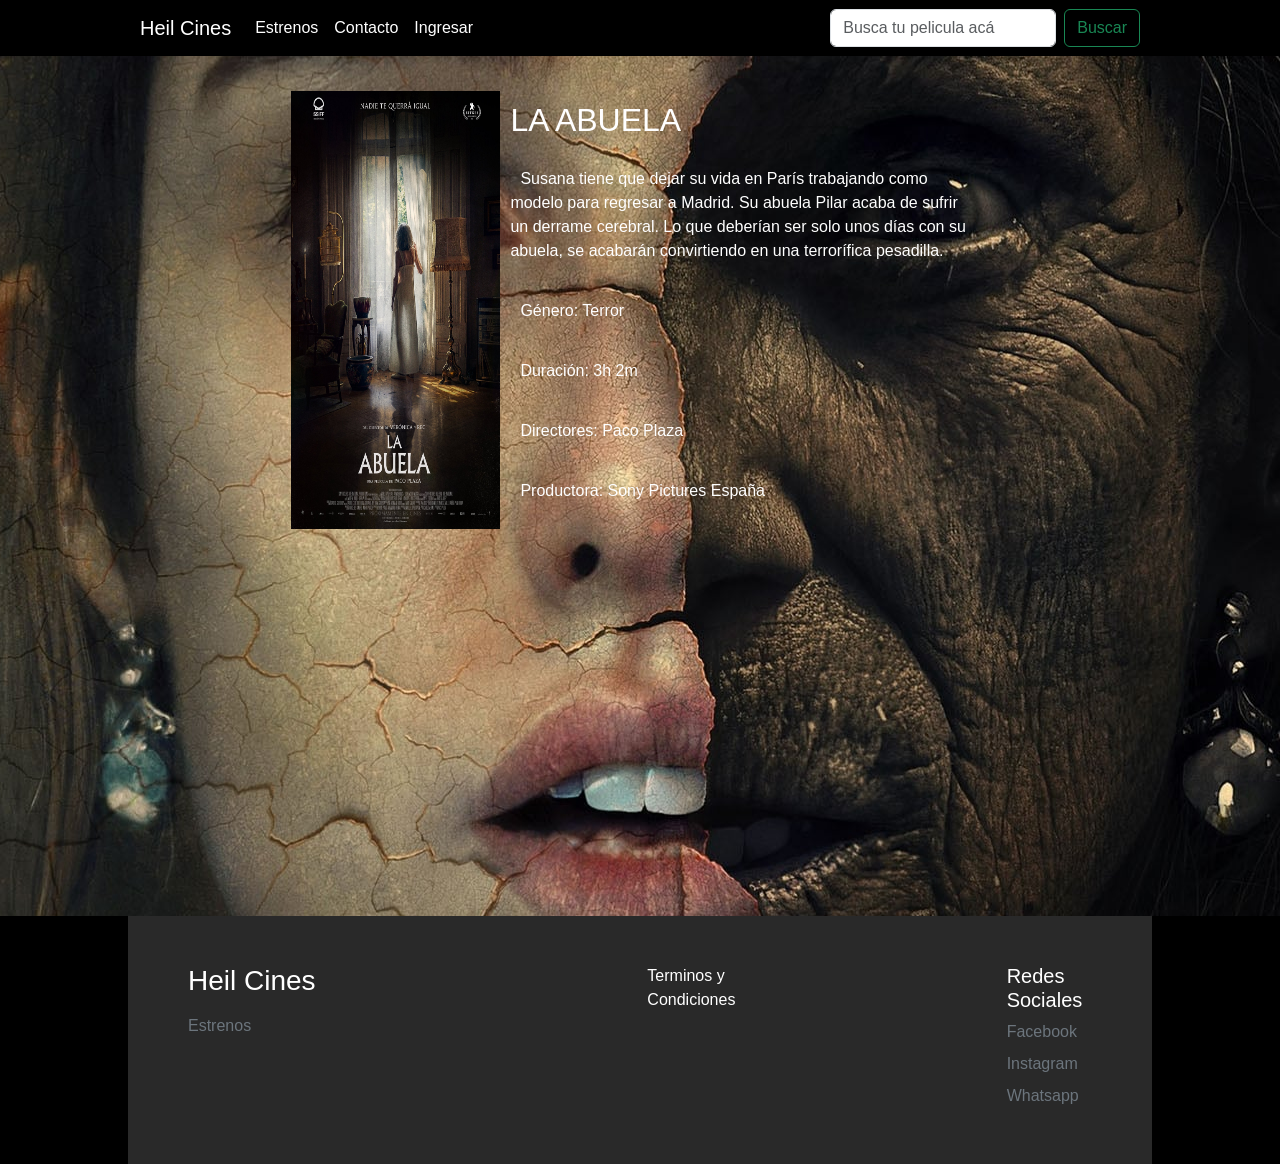
<file: pages/pelicula4.html>
<!DOCTYPE html>
<html lang="en">
<head>
    <meta charset="UTF-8">
    <meta http-equiv="X-UA-Compatible" content="IE=edge">
    <meta name="viewport" content="width=device-width, initial-scale=1.0">

     <!----Keywords----->
     <meta name="Keywords" content="Cine, Cines, Peliculas, Estreno, Acción, Aventura, Miedo, La abuela, Susana, Terror, Madrid, Pilar">


     <!-----Description----->
     <meta name="description" content="Página de Libro de la Selva">
 
     <!---Favicon--->
     <link rel="icon" href="../img/HeilCines.png">



    <!----- Link a estilos bootstrap------>
    <link href="https://cdn.jsdelivr.net/npm/bootstrap@5.1.3/dist/css/bootstrap.min.css" rel="stylesheet" integrity="sha384-1BmE4kWBq78iYhFldvKuhfTAU6auU8tT94WrHftjDbrCEXSU1oBoqyl2QvZ6jIW3" crossorigin="anonymous">


    <!-----Link a estilos propios----->
    <link rel="stylesheet" href="../css/style.css">

    <title>Heil Cines - La Abuela</title>
</head>
<body class="body-peli">
    <header>
        <nav class="navbar navbar-expand-lg navbar-dark bg-#000000">
            <div class="container-fluid">
              <button class="navbar-toggler" type="button" data-bs-toggle="collapse" data-bs-target="#navbarTogglerDemo03" aria-controls="navbarTogglerDemo03" aria-expanded="false" aria-label="Toggle navigation">
                <span class="navbar-toggler-icon"></span>
              </button>
              <div class="logo-top">
              <a class="navbar-brand" href="../index.html">Heil Cines</a>
            </div>
              <div class="collapse navbar-collapse" id="navbarTogglerDemo03">
                <ul class="navbar-nav me-auto mb-2 mb-lg-0">
                  <li class="nav-item">
                    <a class="nav-link active" aria-current="page" href="./cartelera.html">Estrenos</a>
                  </li>
                  <li class="nav-item">
                    <a class="nav-link active" href="./contacto.html">Contacto</a>
                  </li>
                  <li class="nav-item">
                    <a class="nav-link active" href="./sesion.html">Ingresar</a>
                  </li>
                </ul>
                <form class="d-flex">
                    <input class="form-control me-2" type="search" placeholder="Busca tu pelicula acá" aria-label="Search">
                    <button class="btn btn-outline-success" type="submit">Buscar</button>
                  </form>
              </div>
            </div>
          </nav>
    </header>
    <main class="main-peli4">
        <div class="mid-peli">
            <div class="peli">
                <img src="../img/la-abuela-2.jpg" alt="Portada Avengers: End Game">
                <div>
                    <h2>La Abuela</h2> 
                    <p>Susana tiene que dejar su vida en París trabajando como modelo para regresar a Madrid. Su abuela Pilar acaba de sufrir un derrame cerebral. Lo que deberían ser solo unos días con su abuela, se acabarán convirtiendo en una terrorífica pesadilla.</p>
                    <p>Género: 	Terror</p>
                    <p>Duración: 3h 2m</p>
                    <p>Directores: Paco Plaza</p>
                    <p>Productora: Sony Pictures España</p>
                </div>
            </div>
            <div class="iframe-peli">
                <iframe width="560" height="315" src="https://www.youtube.com/embed/NE6YrUzcKeA" title="YouTube video player" frameborder="0" allow="accelerometer; autoplay; clipboard-write; encrypted-media; gyroscope; picture-in-picture" allowfullscreen></iframe>            </div>
        </div>
    </main>
    <footer class="container-fluid">
        
        <div class="row p-5 bg-seconday text-white">

            <div class="col-xs-12 col-md-6 col-lg-4">
                <div class="logo">

                
                <p class="h3 mb-3">Heil Cines</p>
                <div class="mb-3">
                    <a class="text-secondary text-decoration-none" href="./estrenos.html">Estrenos</a>
                </div>
            </div>
            </div>
            <div class="col-xs-12 col-md-6 col-lg-4">
                <div class="terminos">
                <a class="text-white text-decoration-none" href="#">Terminos y Condiciones</a>
            </div>
        </div>
            <div class="col-xs-12 col-md-6 col-lg-4">
                <div class="redes">
                <p class="h5">Redes Sociales</p>
                <div class="mb-2">
                    <a class="text-secondary text-decoration-none" href="https://www.facebook.com/" target="_blank">Facebook</a>
                
            </div>
                <div class="mb-2">
                    <a class="text-secondary text-decoration-none" href="https://www.instagram.com/" target="_blank">Instagram</a>
                </div>
                <div class="mb-2">
                    <a class="text-secondary text-decoration-none" href="https://web.whatsapp.com/" target="_blank">Whatsapp</a>
                </div>
            </div>
            </div>

        </div>

        
     </footer>

    <!-----Link a script de Bootstrap------>
    <script src="https://cdn.jsdelivr.net/npm/bootstrap@5.1.3/dist/js/bootstrap.bundle.min.js" integrity="sha384-ka7Sk0Gln4gmtz2MlQnikT1wXgYsOg+OMhuP+IlRH9sENBO0LRn5q+8nbTov4+1p" crossorigin="anonymous"></script>


</body>
</html>
</file>
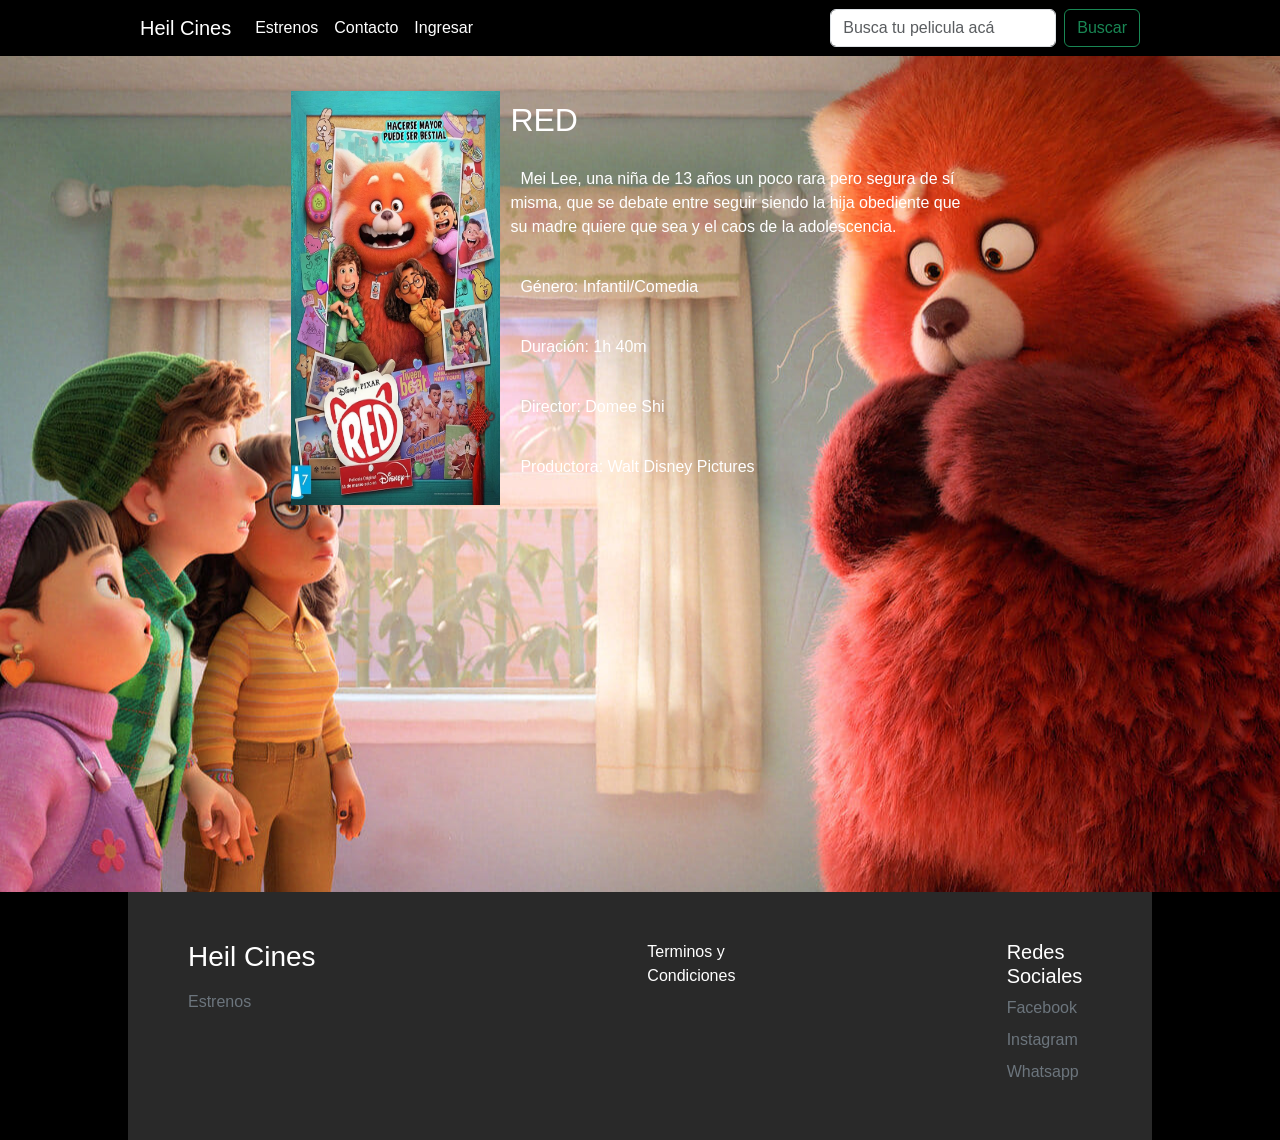
<file: pages/pelicula5.html>
<!DOCTYPE html>
<html lang="en">
<head>
    <meta charset="UTF-8">
    <meta http-equiv="X-UA-Compatible" content="IE=edge">
    <meta name="viewport" content="width=device-width, initial-scale=1.0">

    <!----- Link a estilos bootstrap------>
    <link href="https://cdn.jsdelivr.net/npm/bootstrap@5.1.3/dist/css/bootstrap.min.css" rel="stylesheet" integrity="sha384-1BmE4kWBq78iYhFldvKuhfTAU6auU8tT94WrHftjDbrCEXSU1oBoqyl2QvZ6jIW3" crossorigin="anonymous">


    <!-----Link a estilos propios----->
    <link rel="stylesheet" href="../css/style.css">


    <!---Favicon--->
    <link rel="icon" href="../img/HeilCines.png">
    
    <title>Heil Cines - RED</title>
</head>
<body class="body-peli">
    <header>
        <nav class="navbar navbar-expand-lg navbar-dark bg-#000000">
            <div class="container-fluid">
              <button class="navbar-toggler" type="button" data-bs-toggle="collapse" data-bs-target="#navbarTogglerDemo03" aria-controls="navbarTogglerDemo03" aria-expanded="false" aria-label="Toggle navigation">
                <span class="navbar-toggler-icon"></span>
              </button>
              <div class="logo-top">
              <a class="navbar-brand" href="../index.html">Heil Cines</a>
            </div>
              <div class="collapse navbar-collapse" id="navbarTogglerDemo03">
                <ul class="navbar-nav me-auto mb-2 mb-lg-0">
                  <li class="nav-item">
                    <a class="nav-link active" aria-current="page" href="./cartelera.html">Estrenos</a>
                  </li>
                  <li class="nav-item">
                    <a class="nav-link active" href="./contacto.html">Contacto</a>
                  </li>
                  <li class="nav-item">
                    <a class="nav-link active" href="./sesion.html">Ingresar</a>
                  </li>
                </ul>
                <form class="d-flex">
                    <input class="form-control me-2" type="search" placeholder="Busca tu pelicula acá" aria-label="Search">
                    <button class="btn btn-outline-success" type="submit">Buscar</button>
                  </form>
              </div>
            </div>
          </nav>
    </header>
    <main class="main-peli5">
        <div class="mid-peli">
            <div class="peli">
                <img src="../img/red-logo.jpg" alt="Portada Avengers: End Game">
                <div>
                    <h2>Red</h2> 
                    <p>Mei Lee, una niña de 13 años un poco rara pero segura de sí misma, que se debate entre seguir siendo la hija obediente que su madre quiere que sea y el caos de la adolescencia.</p>
                    <p>Género: 	Infantil/Comedia</p>
                    <p>Duración: 1h 40m</p>
                    <p>Director: Domee Shi</p>
                    <p>Productora: Walt Disney Pictures</p>
                </div>
            </div>
            <div class="iframe-peli">
                <iframe width="560" height="315" src="https://www.youtube.com/embed/upGoAejd7LM" title="YouTube video player" frameborder="0" allow="accelerometer; autoplay; clipboard-write; encrypted-media; gyroscope; picture-in-picture" allowfullscreen></iframe>        </div>
    </main>
    <footer class="container-fluid">
        
        <div class="row p-5 bg-seconday text-white">

            <div class="col-xs-12 col-md-6 col-lg-4">
                <div class="logo">

                
                <p class="h3 mb-3">Heil Cines</p>
                <div class="mb-3">
                    <a class="text-secondary text-decoration-none" href="./estrenos.html">Estrenos</a>
                </div>
            </div>
            </div>
            <div class="col-xs-12 col-md-6 col-lg-4">
                <div class="terminos">
                <a class="text-white text-decoration-none" href="#">Terminos y Condiciones</a>
            </div>
        </div>
            <div class="col-xs-12 col-md-6 col-lg-4">
                <div class="redes">
                <p class="h5">Redes Sociales</p>
                <div class="mb-2">
                    <a class="text-secondary text-decoration-none" href="https://www.facebook.com/" target="_blank">Facebook</a>
                
            </div>
                <div class="mb-2">
                    <a class="text-secondary text-decoration-none" href="https://www.instagram.com/" target="_blank">Instagram</a>
                </div>
                <div class="mb-2">
                    <a class="text-secondary text-decoration-none" href="https://web.whatsapp.com/" target="_blank">Whatsapp</a>
                </div>
            </div>
            </div>

        </div>

        
     </footer>

    <!-----Link a script de Bootstrap------>
    <script src="https://cdn.jsdelivr.net/npm/bootstrap@5.1.3/dist/js/bootstrap.bundle.min.js" integrity="sha384-ka7Sk0Gln4gmtz2MlQnikT1wXgYsOg+OMhuP+IlRH9sENBO0LRn5q+8nbTov4+1p" crossorigin="anonymous"></script>


</body>
</html>
</file>
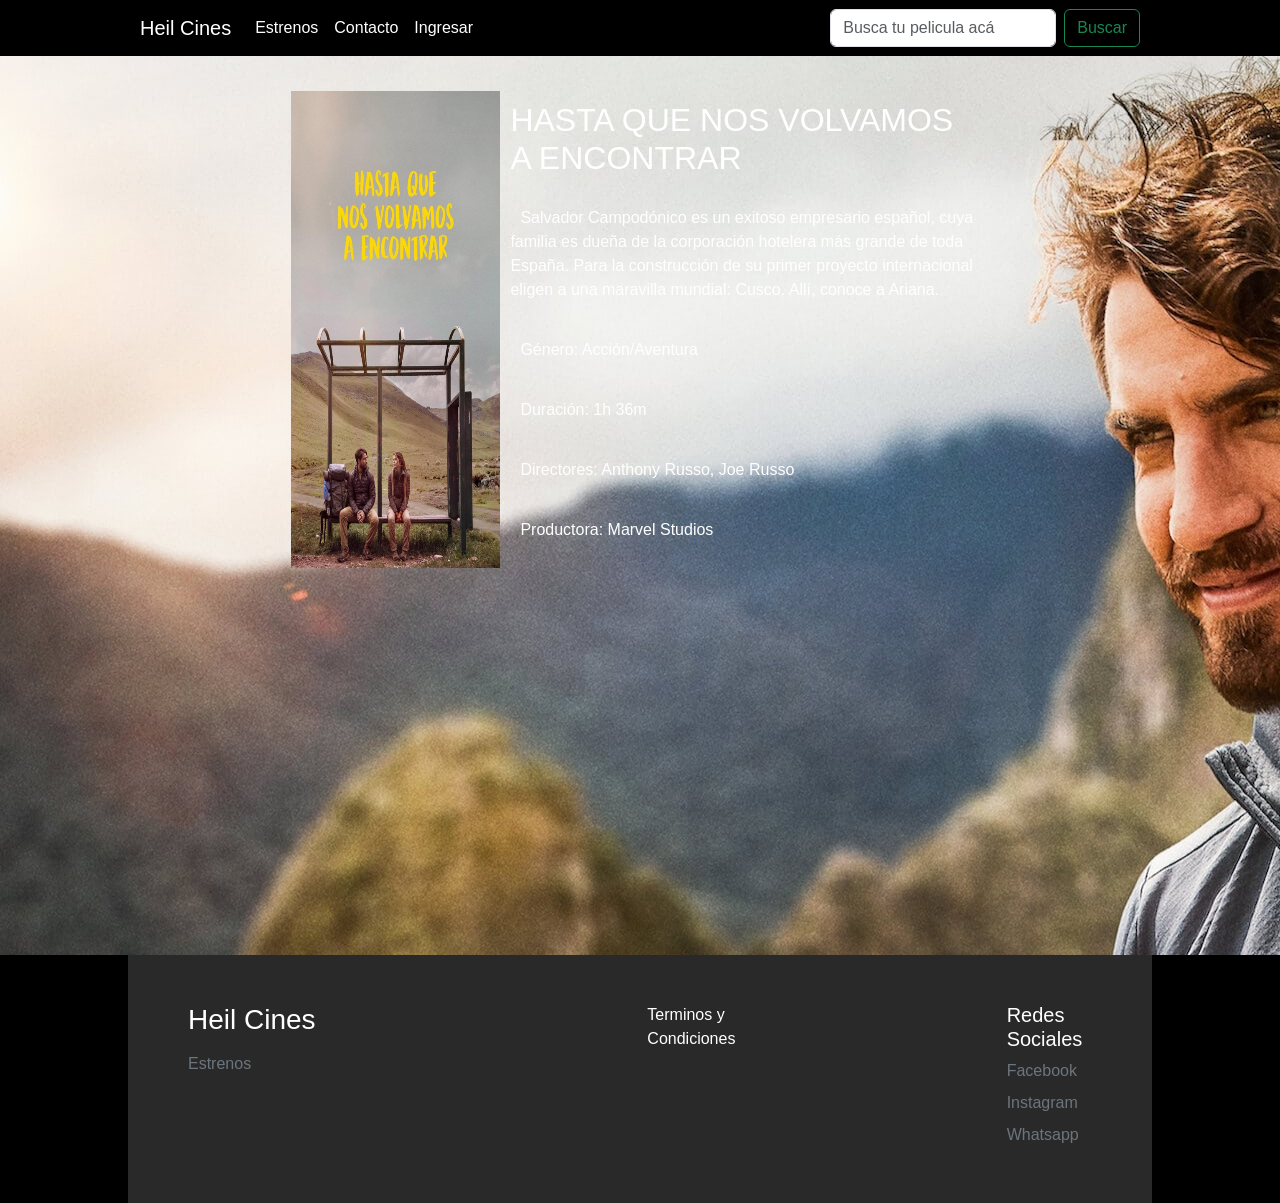
<file: pages/pelicula6.html>
<!DOCTYPE html>
<html lang="en">
<head>
    <meta charset="UTF-8">
    <meta http-equiv="X-UA-Compatible" content="IE=edge">
    <meta name="viewport" content="width=device-width, initial-scale=1.0">
    <!----- Link a estilos bootstrap------>
    <link href="https://cdn.jsdelivr.net/npm/bootstrap@5.1.3/dist/css/bootstrap.min.css" rel="stylesheet" integrity="sha384-1BmE4kWBq78iYhFldvKuhfTAU6auU8tT94WrHftjDbrCEXSU1oBoqyl2QvZ6jIW3" crossorigin="anonymous">


    <!-----Link a estilos propios----->
    <link rel="stylesheet" href="../css/style.css">

    <!---Favicon--->
    <link rel="icon" href="../img/HeilCines.png">

    <title>Heil Cines - Hasta que nos volvamos a encontrar</title>
</head>
<body class="body-peli">
    <header>
        <nav class="navbar navbar-expand-lg navbar-dark bg-#000000">
            <div class="container-fluid">
              <button class="navbar-toggler" type="button" data-bs-toggle="collapse" data-bs-target="#navbarTogglerDemo03" aria-controls="navbarTogglerDemo03" aria-expanded="false" aria-label="Toggle navigation">
                <span class="navbar-toggler-icon"></span>
              </button>
              <div class="logo-top">
              <a class="navbar-brand" href="../index.html">Heil Cines</a>
            </div>
              <div class="collapse navbar-collapse" id="navbarTogglerDemo03">
                <ul class="navbar-nav me-auto mb-2 mb-lg-0">
                  <li class="nav-item">
                    <a class="nav-link active" aria-current="page" href="./cartelera.html">Estrenos</a>
                  </li>
                  <li class="nav-item">
                    <a class="nav-link active" href="./contacto.html">Contacto</a>
                  </li>
                  <li class="nav-item">
                    <a class="nav-link active" href="./sesion.html">Ingresar</a>
                  </li>
                </ul>
                <form class="d-flex">
                    <input class="form-control me-2" type="search" placeholder="Busca tu pelicula acá" aria-label="Search">
                    <button class="btn btn-outline-success" type="submit">Buscar</button>
                  </form>
              </div>
            </div>
          </nav>
    </header>
    <main class="main-peli6">
        <div class="mid-peli">
            <div class="peli">
                <img src="../img/hastaque-jpg.jpg" alt="Portada Avengers: End Game">
                <div>
                    <h2>Hasta que nos volvamos a encontrar</h2> 
                    <p>Salvador Campodónico es un exitoso empresario español, cuya familia es dueña de la corporación hotelera más grande de toda España. Para la construcción de su primer proyecto internacional eligen a una maravilla mundial: Cusco. Allí, conoce a Ariana.</p>
                    <p>Género: 	Acción/Aventura</p>
                    <p>Duración:   1h 36m</p>
                    <p>Directores: Anthony Russo, Joe Russo</p>
                    <p>Productora: Marvel Studios</p>
                </div>
            </div>
            <div class="iframe-peli">
                <iframe width="560" height="315" src="https://www.youtube.com/embed/P6xDEDscFko" title="YouTube video player" frameborder="0" allow="accelerometer; autoplay; clipboard-write; encrypted-media; gyroscope; picture-in-picture" allowfullscreen></iframe>
            </div>
        </div>
    </main>
    <footer class="container-fluid">
        
        <div class="row p-5 bg-seconday text-white">

            <div class="col-xs-12 col-md-6 col-lg-4">
                <div class="logo">

                
                <p class="h3 mb-3">Heil Cines</p>
                <div class="mb-3">
                    <a class="text-secondary text-decoration-none" href="./estrenos.html">Estrenos</a>
                </div>
            </div>
            </div>
            <div class="col-xs-12 col-md-6 col-lg-4">
                <div class="terminos">
                <a class="text-white text-decoration-none" href="#">Terminos y Condiciones</a>
            </div>
        </div>
            <div class="col-xs-12 col-md-6 col-lg-4">
                <div class="redes">
                <p class="h5">Redes Sociales</p>
                <div class="mb-2">
                    <a class="text-secondary text-decoration-none" href="https://www.facebook.com/" target="_blank">Facebook</a>
                
            </div>
                <div class="mb-2">
                    <a class="text-secondary text-decoration-none" href="https://www.instagram.com/" target="_blank">Instagram</a>
                </div>
                <div class="mb-2">
                    <a class="text-secondary text-decoration-none" href="https://web.whatsapp.com/" target="_blank">Whatsapp</a>
                </div>
            </div>
            </div>

        </div>

        
     </footer>

    <!-----Link a script de Bootstrap------>
    <script src="https://cdn.jsdelivr.net/npm/bootstrap@5.1.3/dist/js/bootstrap.bundle.min.js" integrity="sha384-ka7Sk0Gln4gmtz2MlQnikT1wXgYsOg+OMhuP+IlRH9sENBO0LRn5q+8nbTov4+1p" crossorigin="anonymous"></script>


</body>
</html>
</file>
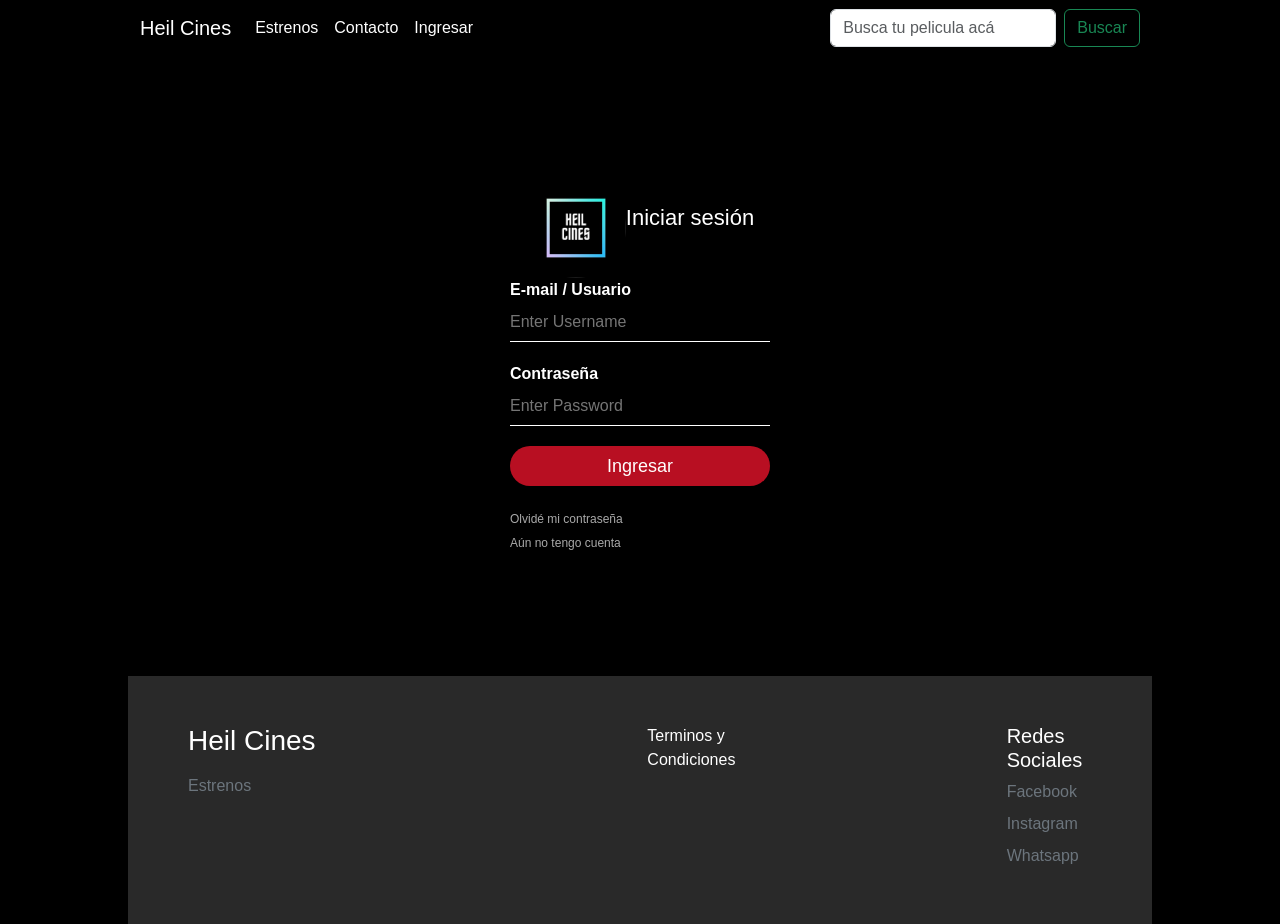
<file: pages/sesion.html>
<!DOCTYPE html>
<html>
  <head>
    <meta charset="utf-8">
    <title>Heil Cines - Inicio sesión</title>


    <!----- Link a estilos bootstrap------>
    <link href="https://cdn.jsdelivr.net/npm/bootstrap@5.1.3/dist/css/bootstrap.min.css" rel="stylesheet" integrity="sha384-1BmE4kWBq78iYhFldvKuhfTAU6auU8tT94WrHftjDbrCEXSU1oBoqyl2QvZ6jIW3" crossorigin="anonymous">

    <!-------Link a estilos propios------->
    <link rel="stylesheet" href="../css/style.css">

    <!---Favicon--->
    <link rel="icon" href="../img/HeilCines.png">
  </head>
  <body>

    <header>
        <nav class="navbar navbar-expand-lg navbar-dark bg-#000000">
            <div class="container-fluid">
              <button class="navbar-toggler" type="button" data-bs-toggle="collapse" data-bs-target="#navbarTogglerDemo03" aria-controls="navbarTogglerDemo03" aria-expanded="false" aria-label="Toggle navigation">
                <span class="navbar-toggler-icon"></span>
              </button>
              <div class="logo-top">
              <a class="navbar-brand" href="../index.html">Heil Cines</a>
            </div>
              <div class="collapse navbar-collapse" id="navbarTogglerDemo03">
                <ul class="navbar-nav me-auto mb-2 mb-lg-0">
                  <li class="nav-item">
                    <a class="nav-link active" aria-current="page" href="./cartelera.html">Estrenos</a>
                  </li>
                  <li class="nav-item">
                    <a class="nav-link active" href="./contacto.html">Contacto</a>
                  </li>
                  <li class="nav-item">
                    <a class="nav-link active" href="./sesion.html">Ingresar</a>
                  </li>
                </ul>
                <form class="d-flex">
                  <input class="form-control me-2" type="search" placeholder="Busca tu pelicula acá" aria-label="Search">
                  <button class="btn btn-outline-success" type="submit">Buscar</button>
                </form>
              </div>
            </div>
          </nav>
    </header>

    <main class="main-sesion">
        <div class="login-box">
            <img src="../img/heil-cines.logo.png" class="avatar" alt="Logo Image">
            <h1>Iniciar sesión</h1>
            <form>
      
              <!-- USERNAME INPUT -->
              <label for="username">E-mail / Usuario</label>
              <input type="text" placeholder="Enter Username">
      
              <!-- PASSWORD INPUT -->
              <label for="password">Contraseña</label>
              <input type="password" placeholder="Enter Password">
              <input type="submit" value="Ingresar">
              <a href="#">Olvidé mi contraseña</a><br>
              <a href="#">Aún no tengo cuenta</a>
            </form>
          </div>
      
    </main>




    <footer class="container-fluid">
        
        <div class="row p-5 bg-seconday text-white">

            <div class="col-xs-12 col-md-6 col-lg-4">
                <div class="logo">

                
                <p class="h3 mb-3">Heil Cines</p>
                <div class="mb-3">
                    <a class="text-secondary text-decoration-none" href="./estrenos.html">Estrenos</a>
                </div>
            </div>
            </div>
            <div class="col-xs-12 col-md-6 col-lg-4">
                <div class="terminos">
                <a class="text-white text-decoration-none" href="#">Terminos y Condiciones</a>
            </div>
        </div>
            <div class="col-xs-12 col-md-6 col-lg-4">
                <div class="redes">
                <p class="h5">Redes Sociales</p>
                <div class="mb-2">
                    <a class="text-secondary text-decoration-none" href="https://www.facebook.com/" target="_blank">Facebook</a>
                
            </div>
                <div class="mb-2">
                    <a class="text-secondary text-decoration-none" href="https://www.instagram.com/" target="_blank">Instagram</a>
                </div>
                <div class="mb-2">
                    <a class="text-secondary text-decoration-none" href="https://web.whatsapp.com/" target="_blank">Whatsapp</a>
                </div>
            </div>
            </div>

        </div>

        
     </footer>



     <!-----Link a script de Bootstrap------>
     <script src="https://cdn.jsdelivr.net/npm/bootstrap@5.1.3/dist/js/bootstrap.bundle.min.js" integrity="sha384-ka7Sk0Gln4gmtz2MlQnikT1wXgYsOg+OMhuP+IlRH9sENBO0LRn5q+8nbTov4+1p" crossorigin="anonymous"></script>
  </body>
</html>
</file>
<file: css/style.css>
@import url("https://fonts.googleapis.com/css2?family=Libre+Franklin:wght@100&display=swap");
* {
  margin: 0;
  padding: 0;
  box-sizing: border-box;
  font-family: 'Anek Tamil', sans-serif; }

body {
  background-color: black;
  background-attachment: fixed;
  background-size: cover;
  height: 600px;
  width: 100%; }

.slide img {
  height: 65vh; }

h5 {
  font-size: 30px; }

.carousel-caption1 p {
  font-size: 20px; }

.container-fluid {
  width: 80%; }
  .container-fluid .redes {
    margin-left: 200px; }
  .container-fluid .terminos {
    padding-left: 150px; }

footer {
  background-color: #292929; }

.peliculas1 {
  display: flex;
  flex-wrap: wrap;
  justify-content: space-evenly;
  padding: 5px; }
  .peliculas1 img {
    height: 300px;
    width: 300px;
    max-height: 400px;
    max-width: 400px;
    padding: 10px 0px; }

.content1 h2 {
  font-family: 'Libre Franklin', sans-serif;
  display: flex;
  margin: 20px 0px 20px 20px;
  font-size: 30px;
  color: white; }

.body-grid {
  background-color: #000000;
  width: 100%;
  margin: 0 auto;
  padding: 3px;
  display: grid;
  grid-template-areas: "header" "img-prin" "h1-estr" "main" "footer"; }
  .body-grid .img-prin {
    grid-area: img-prin;
    height: 65vh;
    background-image: url(../img/moonfall.jpg);
    background-position: center; }
  .body-grid .h1-estr {
    grid-area: h1-estr;
    display: flex;
    justify-content: center; }
  .body-grid header {
    grid-area: header; }
  .body-grid main {
    grid-area: main;
    background-color: #000000;
    display: flex;
    flex-wrap: wrap;
    justify-content: space-evenly; }
  .body-grid .estrenos {
    display: flex;
    flex-wrap: wrap;
    justify-content: space-evenly;
    padding: 5px; }
  .body-grid footer {
    grid-area: footer;
    background-color: #000000;
    margin-top: 200px; }
  .body-grid .estrenos {
    display: flex;
    flex-wrap: wrap;
    justify-content: space-evenly; }
    .body-grid .estrenos img {
      width: 280px;
      height: 100%; }

.img, .estrenos .la-abuela img, .estrenos .red img {
  color: #ffffff;
  width: 280px;
  height: 100%; }

.pelis, .main-peli1 .mid-peli1, .main-peli2 .mid-peli2, .mid-peli {
  margin: 0 auto;
  width: 60%;
  padding: 35px;
  color: #ffffff; }

.spiderman {
  min-width: 270px; }

.h1-estr {
  font-size: 30px;
  color: #b2b2b2;
  text-transform: uppercase;
  margin: 20px 10px 10px 30px;
  font-family: 'Libre Franklin', sans-serif; }

.estrenos {
  display: flex;
  justify-content: space-evenly;
  margin: 0px auto 0px auto;
  background-color: black;
  padding: 20px 0;
  height: 500px;
  margin-bottom: -100px; }

.librodelaselva {
  min-width: 280px;
  transition: all 0.3 ease-in-out; }
  .librodelaselvahover {
    transform: scale(2, 0.5); }

.main-peli1 {
  background-image: url(../img/fondolibro.jpg);
  background-position: center; }
  .main-peli1 .iframe-peli1 {
    width: 562px;
    margin: 0 auto; }
  .main-peli1 .peli1 {
    width: 100%;
    display: flex;
    justify-content: center;
    margin-bottom: 30px; }
  .main-peli1 .peli1 h2 {
    padding: 10px;
    text-transform: uppercase; }
  .main-peli1 .peli1 p {
    padding: 10px;
    text-indent: 10px; }

.main-peli2 {
  background-image: url(../img/fondospiderman.jpg);
  background-position: center;
  background-size: cover;
  margin-bottom: 30px; }
  .main-peli2 .mid-peli2 .iframe-peli2 {
    width: 562px;
    margin: 0 auto; }
  .main-peli2 .peli2 {
    width: 100%;
    display: flex;
    justify-content: center;
    margin-bottom: 30px; }
  .main-peli2 h2 {
    padding: 10px;
    text-transform: uppercase; }
  .main-peli2 p {
    padding: 10px;
    text-indent: 10px; }

.main-peli3 {
  background-image: url(../img/avenger-fondo.jpg); }

.main-peli4 {
  background-image: url(../img/la-abuela-fondo.jpg);
  background-position: center; }

.main-peli5 {
  background-image: url(../img/red-fondo.jpg);
  background-position: center; }

.hastaque img {
  width: 280px; }

.main-peli6 {
  background-image: url(../img/hastaque-fondo.jpg); }

.mid-peli .iframe-peli {
  width: 562px;
  margin: 0 auto; }

.mid-peli .peli {
  width: 100%;
  display: flex;
  justify-content: center;
  margin-bottom: 30px; }
  .mid-peli .peli h2 {
    padding: 10px;
    text-transform: uppercase; }
  .mid-peli .peli p {
    padding: 10px;
    text-indent: 10px;
    text-align: start; }
  .mid-peli .peli img {
    width: 30%; }

.form-contacto {
  color: #ffffff;
  background: #000000;
  width: 400px;
  padding: 30px;
  margin: auto;
  margin-top: 100px;
  border-radius: 4px;
  margin-bottom: 100px; }
  .form-contacto h2 {
    font-size: 30px;
    margin-bottom: 20px; }
  .form-contacto .controls {
    color: #ffffff;
    width: 100%;
    background-color: #000000;
    padding: 10px;
    border-radius: 4px;
    border: 1px solid #ffffff;
    font-size: 18px; }
  .form-contacto p {
    height: 20px;
    text-align: center;
    font-size: 18px; }
  .form-contacto a {
    color: #ffffff;
    text-decoration: none; }
  .form-contacto a:hover {
    color: #ffffff;
    text-decoration: underline; }
  .form-contacto .opciones {
    margin-bottom: 25px;
    margin: 0px 6px 12px 0px; }
  .form-contacto .textarea {
    color: white;
    background: #000000;
    border: 1px solid #ffffff;
    font-size: 15px;
    width: 340px;
    height: 100px; }
  .form-contacto .botons {
    width: 100%;
    background-color: #1f53c5;
    border: none;
    padding: 12px;
    color: white;
    margin: 16px 0;
    font-size: 16px; }
  .form-contacto .enviar input:hover {
    background-color: lightslategray; }

.footer-gral {
  display: flex;
  flex-direction: column; }

@media screen and (min-width: 768px) {
  .footer-gral {
    flex-direction: wrap; } }

.main-sesion {
  display: flex;
  flex-wrap: wrap;
  align-items: center;
  justify-content: center;
  margin-top: 100px;
  margin-bottom: 100px; }

.login-box {
  display: flex;
  flex-wrap: wrap;
  width: 320px;
  height: 420px;
  background: #000;
  color: #fff;
  box-sizing: border-box;
  padding: 70px 30px;
  justify-content: center;
  align-items: center;
  align-content: center; }

.login-box .avatar {
  width: 100px;
  height: 100px;
  border-radius: 50%; }

.login-box h1 {
  margin: 0;
  padding: 0 0 20px;
  text-align: center;
  font-size: 22px; }

.login-box label {
  margin: 0;
  padding: 0;
  font-weight: bold;
  display: block; }

.login-box input {
  width: 100%;
  margin-bottom: 20px; }

.login-box input[type="text"], .login-box input[type="password"] {
  border: none;
  border-bottom: 1px solid #fff;
  background: transparent;
  outline: none;
  height: 40px;
  color: #fff;
  font-size: 16px; }

.login-box input[type="submit"] {
  border: none;
  outline: none;
  height: 40px;
  background: #b80f22;
  color: #fff;
  font-size: 18px;
  border-radius: 20px; }

.login-box input[type="submit"]:hover {
  cursor: pointer;
  background: #ffc107;
  color: #000; }

.login-box a {
  text-decoration: none;
  font-size: 12px;
  line-height: 20px;
  color: darkgrey; }

.login-box a:hover {
  color: #fff; }
</file>
